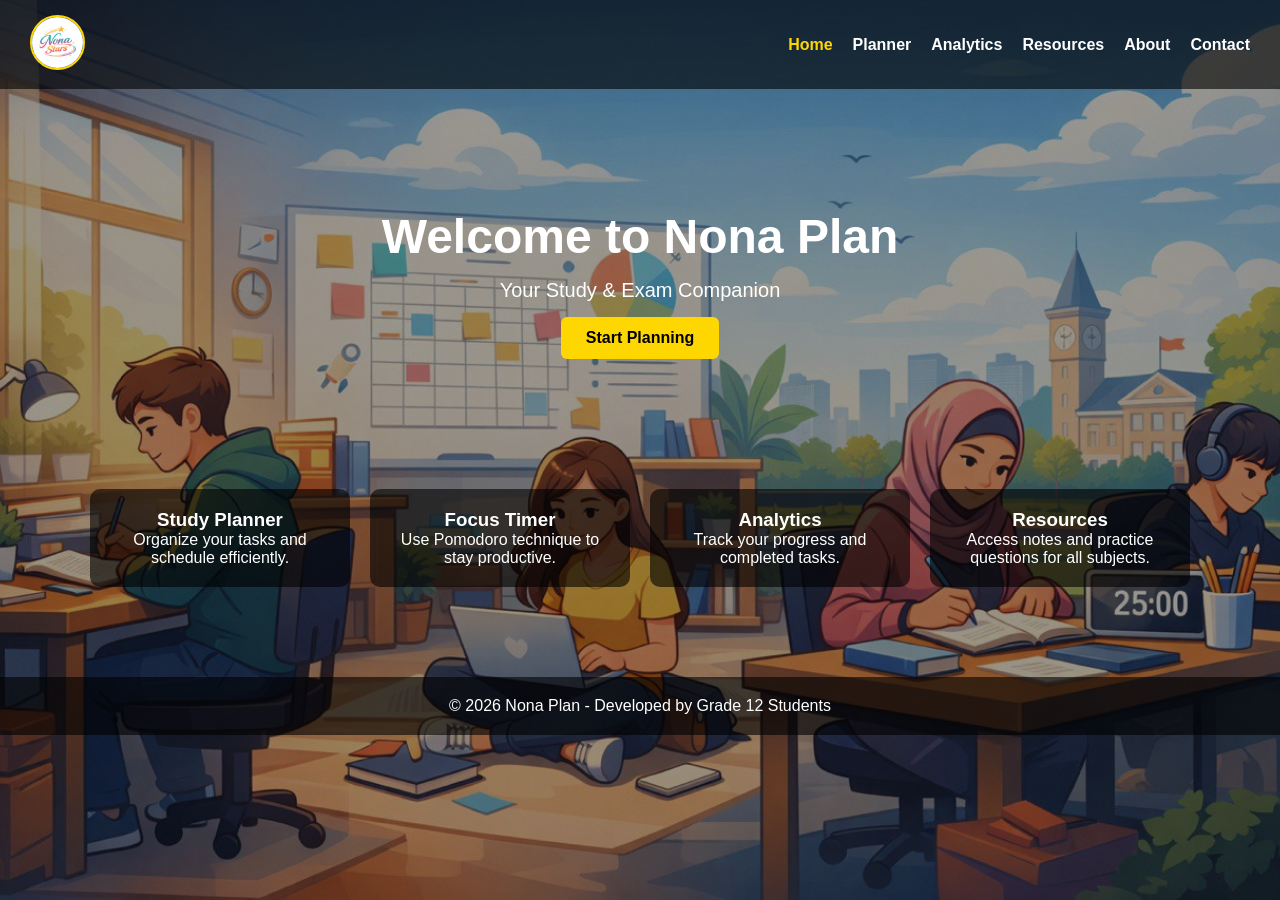
<file: index.html>
<!DOCTYPE html>
<html lang="en">
<head>
<meta charset="UTF-8">
<meta name="viewport" content="width=device-width, initial-scale=1.0">
<title>Nona Plan - Home</title>

<style>
* {
    margin: 0;
    padding: 0;
    box-sizing: border-box;
    font-family: Arial, sans-serif;
}

body {
    background: url('background.jpg') no-repeat center center fixed;
    background-size: cover;
    color: white;
    min-height: 100vh;
}

/* OVERLAY */
.overlay {
    position: fixed;
    top: 0;
    left: 0;
    width: 100%;
    height: 100%;
    background: rgba(0,0,0,0.4);
    z-index: -1;
}

/* NAVBAR */
.navbar {
    display: flex;
    justify-content: space-between;
    align-items: center;
    padding: 15px 30px;
    background: rgba(0,0,0,0.6);
    position: relative;
}

.logo img {
    width: 55px;
    height: 55px;
    border-radius: 50%;
    object-fit: cover;
    border: 2px solid #ffd700;
}

/* NAV LINKS */
.nav-links {
    list-style: none;
    display: flex;
    gap: 20px;
}

.nav-links a {
    text-decoration: none;
    color: white;
    font-weight: bold;
    transition: 0.3s;
}

.nav-links a:hover,
.nav-links a.active {
    color: #ffd700;
}

/* HAMBURGER */
.hamburger {
    display: none;
    flex-direction: column;
    cursor: pointer;
}

.hamburger div {
    width: 25px;
    height: 3px;
    background: white;
    margin: 4px 0;
}

/* HERO */
.hero {
    text-align: center;
    padding: 120px 20px 80px;
}

.hero h1 {
    font-size: 48px;
}

.hero p {
    font-size: 20px;
    margin: 15px 0;
}

.btn {
    display: inline-block;
    padding: 12px 25px;
    background: #ffd700;
    color: black;
    text-decoration: none;
    font-weight: bold;
    border-radius: 6px;
}

/* FEATURES */
.features {
    display: grid;
    grid-template-columns: repeat(4, 1fr);
    gap: 20px;
    padding: 50px;
    max-width: 1200px;
    margin: auto;
}

.feature-card {
    background: rgba(0,0,0,0.6);
    padding: 20px;
    border-radius: 10px;
    text-align: center;
    transition: 0.3s;
}

.feature-card:hover {
    transform: translateY(-5px);
    background: rgba(0,0,0,0.8);
}

/* FOOTER */
footer {
    text-align: center;
    padding: 20px;
    background: rgba(0,0,0,0.6);
    margin-top: 40px;
}

/* =========================
   RESPONSIVE DESIGN
========================= */

/* TABLET */
@media (max-width: 1024px) {
    .features {
        grid-template-columns: repeat(2, 1fr);
    }

    .hero h1 {
        font-size: 38px;
    }
}

/* MOBILE */
@media (max-width: 768px) {

    .hamburger {
        display: flex;
    }

    .nav-links {
        position: absolute;
        top: 70px;
        right: 0;
        background: rgba(0,0,0,0.9);
        flex-direction: column;
        width: 200px;
        display: none;
        padding: 15px;
    }

    .nav-links.show {
        display: flex;
    }

    .features {
        grid-template-columns: 1fr;
        padding: 20px;
    }

    .hero {
        padding: 100px 15px 60px;
    }

    .hero h1 {
        font-size: 28px;
    }

    .hero p {
        font-size: 16px;
    }
}
</style>
</head>

<body>

<div class="overlay"></div>

<!-- NAVBAR -->
<nav class="navbar">

    <a href="index.html" class="logo">
        <img src="logo.png" alt="Logo">
    </a>

    <!-- HAMBURGER -->
    <div class="hamburger" onclick="toggleMenu()">
        <div></div>
        <div></div>
        <div></div>
    </div>

    <ul class="nav-links" id="navLinks">
        <li><a href="index.html" class="active">Home</a></li>
        <li><a href="planner.html">Planner</a></li>
        <li><a href="analytics.html">Analytics</a></li>
        <li><a href="resources.html">Resources</a></li>
        <li><a href="about.html">About</a></li>
        <li><a href="contact.html">Contact</a></li>
    </ul>
</nav>

<!-- HERO -->
<section class="hero">
    <h1>Welcome to Nona Plan</h1>
    <p>Your Study & Exam Companion</p>
    <a href="#" class="btn" id="startPlannerBtn">Start Planning</a>
</section>

<!-- FEATURES -->
<section class="features">
    <div class="feature-card">
        <h3>Study Planner</h3>
        <p>Organize your tasks and schedule efficiently.</p>
    </div>

    <div class="feature-card">
        <h3>Focus Timer</h3>
        <p>Use Pomodoro technique to stay productive.</p>
    </div>

    <div class="feature-card">
        <h3>Analytics</h3>
        <p>Track your progress and completed tasks.</p>
    </div>

    <div class="feature-card">
        <h3>Resources</h3>
        <p>Access notes and practice questions for all subjects.</p>
    </div>
</section>

<footer>
    <p>&copy; 2026 Nona Plan - Developed by Grade 12 Students</p>
</footer>

<script>
// MENU TOGGLE
function toggleMenu() {
    document.getElementById("navLinks").classList.toggle("show");
}

// LOGIN CHECK
document.getElementById("startPlannerBtn").addEventListener("click", function() {
    const loggedIn = localStorage.getItem("loggedIn");
    if(loggedIn === "true"){
        window.location.href = "planner.html";
    } else {
        window.location.href = "login.html";
    }
});
</script>

</body>
</html>
</file>
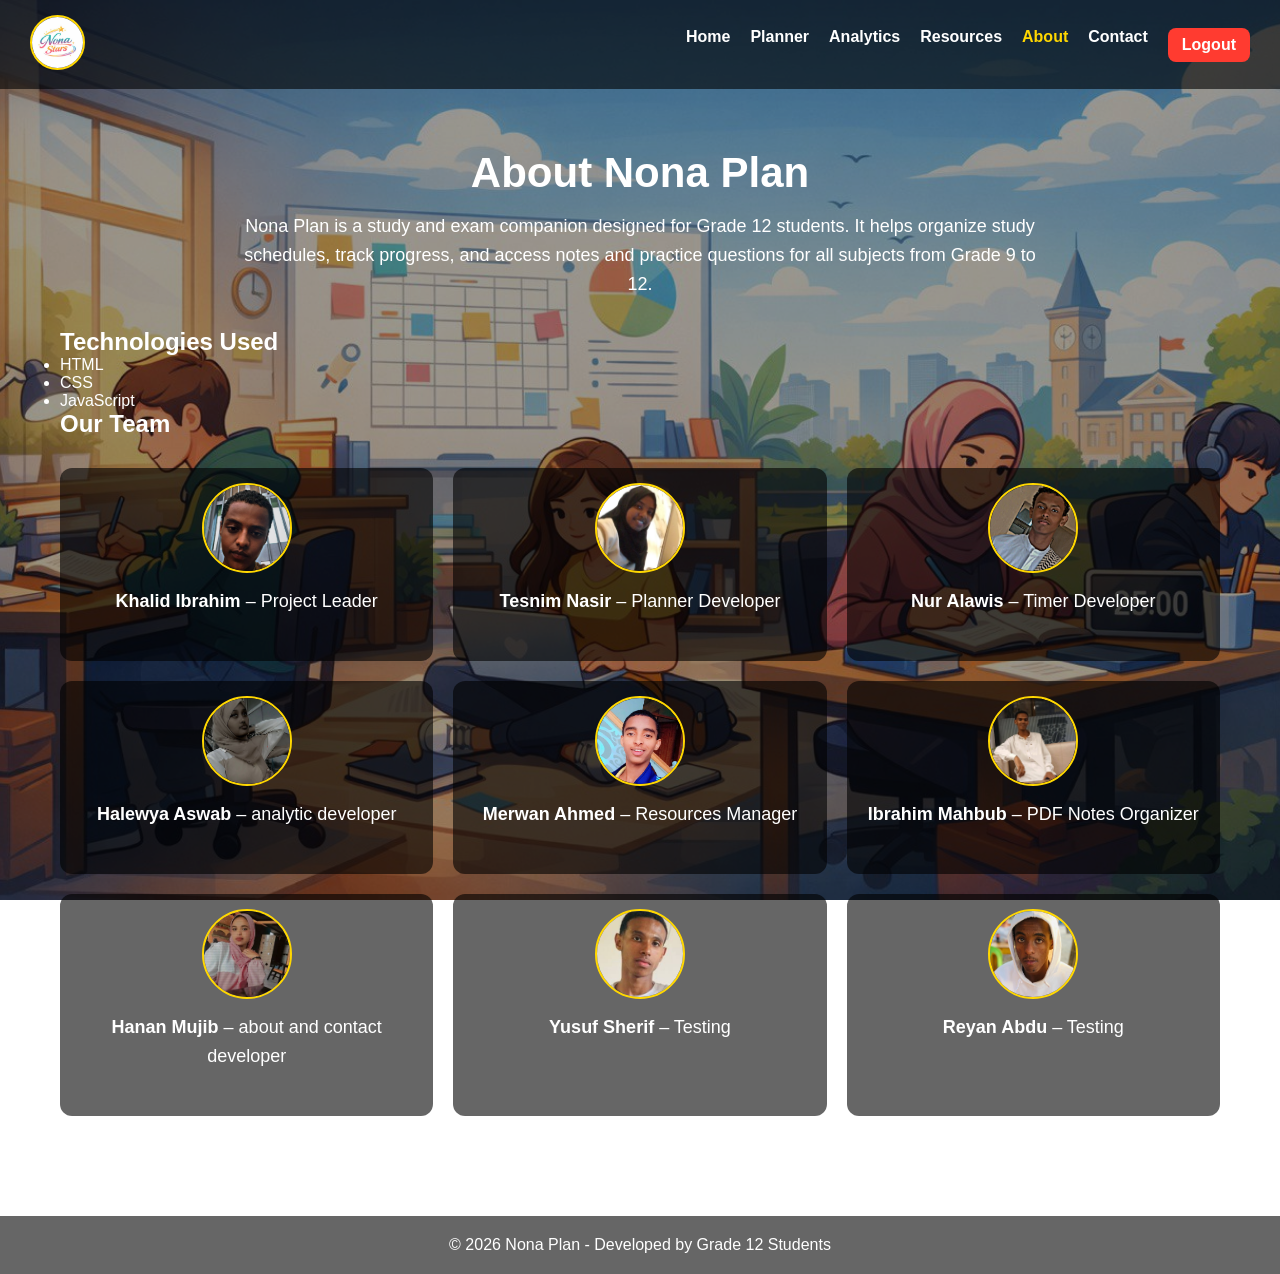
<file: about.html>
<!DOCTYPE html>
<html lang="en">
<head>
  <meta charset="UTF-8">
  <meta name="viewport" content="width=device-width, initial-scale=1.0">
  <title>About - Nona Plan</title>

  <style>
    * { margin: 0; padding: 0; box-sizing: border-box; font-family: Arial, sans-serif; }

    body {
      background: url('background.jpg') no-repeat center center fixed;
      background-size: cover;
      color: white;
      min-height: 100vh;
    }

    .overlay {
      position: fixed;
      width: 100%; height: 100%;
      background: rgba(0,0,0,0.4);
      z-index: -1;
    }

    /* NAVBAR */
    .navbar {
      display: flex;
      justify-content: space-between;
      align-items: center;
      padding: 15px 30px;
      background: rgba(0,0,0,0.6);
      position: relative;
    }

    .logo img {
      width: 55px;
      height: 55px;
      border-radius: 50%;
      object-fit: cover;
      border: 2px solid #ffd700;
    }

    .nav-links {
      list-style: none;
      display: flex;
      gap: 20px;
    }

    .nav-links a {
      text-decoration: none;
      color: white;
      font-weight: bold;
      transition: 0.3s;
    }

    .nav-links a:hover,
    .nav-links a.active {
      color: #ffd700;
    }

    .logout-btn {
      background: #ff3b30;
      color: white !important;
      padding: 8px 14px;
      border-radius: 8px;
      font-weight: bold;
      transition: 0.3s;
      display: inline-block;
    }

    .logout-btn:hover {
      background: #c70015;
      transform: scale(1.05);
    }

    /* HAMBURGER MENU */
    .hamburger {
      display: none;
      flex-direction: column;
      cursor: pointer;
    }

    .hamburger div {
      width: 25px;
      height: 3px;
      background: white;
      margin: 4px 0;
    }

    /* ABOUT SECTION */
    .about {
      padding: 60px 20px;
      max-width: 1200px;
      margin: auto;
    }

    .about-content h1 {
      font-size: 42px;
      margin-bottom: 15px;
      text-align: center;
    }

    .about-content p {
      text-align: center;
      max-width: 800px;
      margin: 0 auto 30px;
      font-size: 18px;
      line-height: 1.6;
    }

    .team {
      display: grid;
      grid-template-columns: repeat(3, 1fr);
      gap: 20px;
      margin-top: 30px;
    }

    .member {
      background: rgba(0,0,0,0.6);
      padding: 15px;
      border-radius: 12px;
      text-align: center;
      transition: 0.3s;
    }

    .member:hover {
      transform: translateY(-5px);
      background: rgba(0,0,0,0.75);
    }

    .member img {
      width: 90px;
      height: 90px;
      border-radius: 50%;
      object-fit: cover;
      margin-bottom: 10px;
      border: 2px solid #ffd700;
    }

    footer {
      text-align: center;
      padding: 20px;
      background: rgba(0,0,0,0.6);
      margin-top: 40px;
    }

    /* RESPONSIVE */
    @media (max-width: 768px) {
      .hamburger {
        display: flex;
      }

      .nav-links {
        position: absolute;
        top: 70px;
        right: 0;
        background: rgba(0,0,0,0.9);
        flex-direction: column;
        width: 200px;
        display: none;
        padding: 15px;
      }

      .nav-links.show {
        display: flex;
      }

      .team {
        grid-template-columns: 1fr;
      }

      .about-content h1 {
        font-size: 28px;
      }

      .about-content p {
        font-size: 16px;
        padding: 0 10px;
      }

      .member img {
        width: 80px;
        height: 80px;
      }
    }

    @media (max-width: 1024px) {
      .team {
        grid-template-columns: repeat(2, 1fr);
      }
    }
  </style>
</head>
<body>

  <div class="overlay"></div>

  <!-- NAVBAR -->
  <nav class="navbar">
    <a href="index.html" class="logo">
      <img src="logo.png" alt="Nona Plan Logo">
    </a>

    <div class="hamburger" onclick="toggleMenu()">
      <div></div>
      <div></div>
      <div></div>
    </div>

    <ul class="nav-links" id="navLinks">
      <li><a href="index.html">Home</a></li>
      <li><a href="planner.html">Planner</a></li>
      <li><a href="analytics.html">Analytics</a></li>
      <li><a href="resources.html">Resources</a></li>
      <li><a href="about.html" class="active">About</a></li>
      <li><a href="contact.html">Contact</a></li>
      <li><a href="#" class="logout-btn" onclick="logout()">Logout</a></li>
    </ul>
  </nav>

  <!-- ABOUT CONTENT -->
  <section class="about">
    <div class="about-content">
      <h1>About Nona Plan</h1>
      <p>Nona Plan is a study and exam companion designed for Grade 12 students. It helps organize study schedules, track progress, and access notes and practice questions for all subjects from Grade 9 to 12.</p>

      <h2>Technologies Used</h2>
      <ul>
        <li>HTML</li>
        <li>CSS</li>
        <li>JavaScript</li>
      </ul>

      <h2>Our Team</h2>
      <div class="team">
        <div class="member"><img src="khalid1.jpg" alt="Khalid Ibrahim"><p><strong>Khalid Ibrahim</strong> – Project Leader</p></div>
        <div class="member"><img src="tesnim.jpg" alt="Tesnim Nasir"><p><strong>Tesnim Nasir</strong> – Planner Developer</p></div>
        <div class="member"><img src="nur1.jpg" alt="Nur Alawis"><p><strong>Nur Alawis</strong> – Timer Developer</p></div>
        <div class="member"><img src="halewya.jpg" alt="Halewya Aswab"><p><strong>Halewya Aswab</strong> – analytic developer</p></div>
        <div class="member"><img src="merwan.jpg" alt="Merwan Ahmed"><p><strong>Merwan Ahmed</strong> – Resources Manager</p></div>
        <div class="member"><img src="ibrahim.jpg" alt="Ibrahim Mahbub"><p><strong>Ibrahim Mahbub</strong> – PDF Notes Organizer</p></div>
        <div class="member"><img src="hanan.jpg" alt="Hanan Mujib"><p><strong>Hanan Mujib</strong> – about and contact developer</p></div>
        <div class="member"><img src="yusuf.jpg" alt="Yusuf Sherif"><p><strong>Yusuf Sherif</strong> –  Testing</p></div>
        <div class="member"><img src="reyan.jpg" alt="Reyan Abdu"><p><strong>Reyan Abdu</strong> – Testing</p></div>
      </div>
    </div>
  </section>

  <footer>
    <p>&copy; 2026 Nona Plan - Developed by Grade 12 Students</p>
  </footer>

  <script>
    function toggleMenu() {
      document.getElementById("navLinks").classList.toggle("show");
    }

    function logout() {
      localStorage.removeItem("loggedIn");
      window.location.href = "login.html";
    }
  </script>

</body>
</html>
</file>
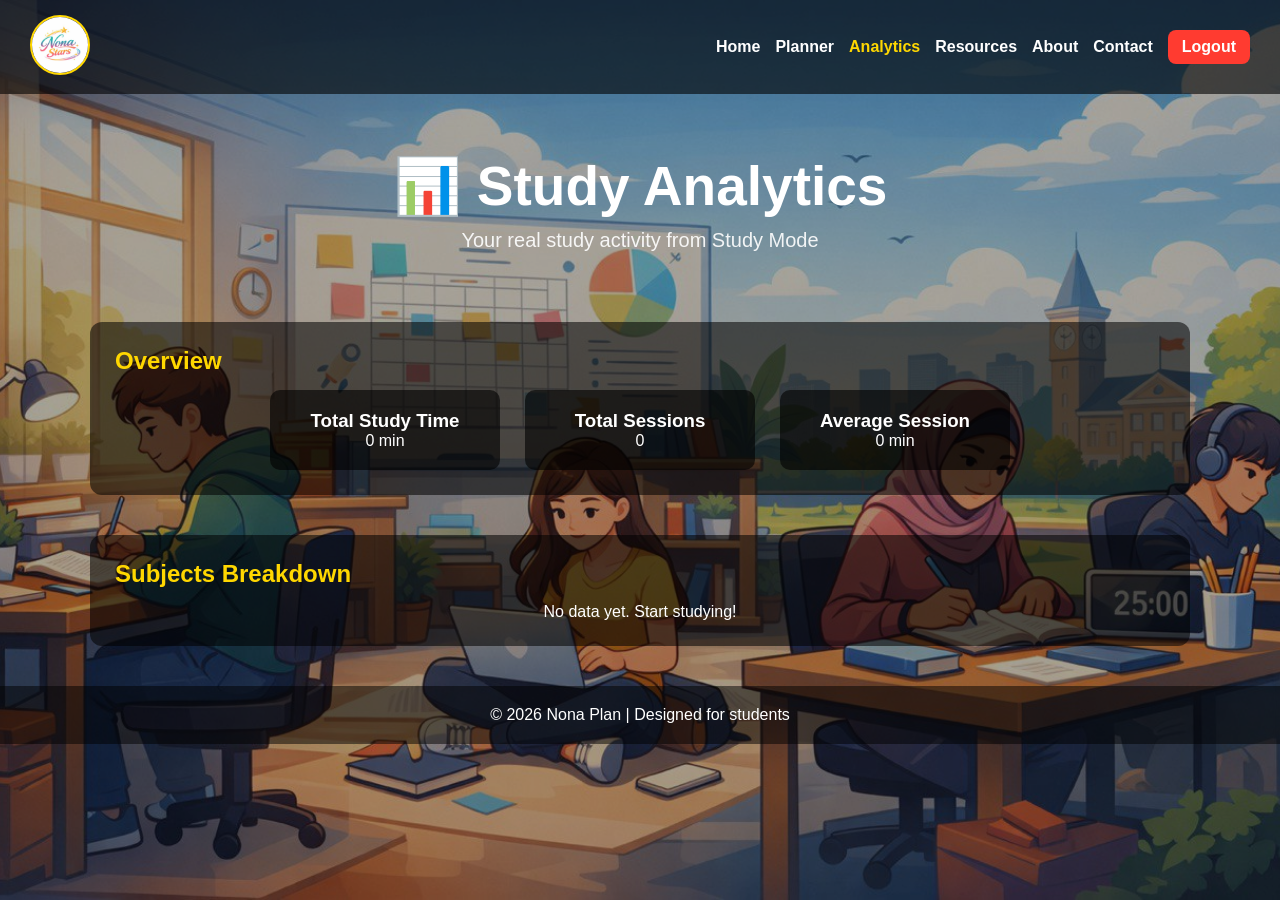
<file: analytics.html>
<!DOCTYPE html>
<html lang="en">
<head>
  <meta charset="UTF-8">
  <meta name="viewport" content="width=device-width, initial-scale=1.0">
  <title>Nona Plan - Analytics</title>

  <style>
    * {
      margin: 0;
      padding: 0;
      box-sizing: border-box;
      font-family: Arial, Helvetica, sans-serif;
    }

    body {
      background-image: url('background.jpg');
      background-size: cover;
      background-position: center;
      background-attachment: fixed;
      color: white;
    }

    /* OVERLAY */
    .overlay {
      position: fixed;
      top: 0; left: 0;
      width: 100%; height: 100%;
      background: rgba(0,0,0,0.35);
      z-index: -1;
    }

    /* =========================
       NAVBAR (About page style)
    ========================= */
    .navbar {
      display: flex;
      justify-content: space-between;
      align-items: center;
      padding: 15px 30px;
      background: rgba(0,0,0,0.6);
      position: relative;
    }

    /* LOGO */
    nav .logo img {
      width: 60px;
      height: 60px;
      border-radius: 50%;
      object-fit: cover;
      border: 2px solid #ffd700;
    }

    /* NAV LINKS */
    .nav-links {
      display: flex;
      align-items: center;
      gap: 15px;
      list-style: none;
    }

    .nav-links li a {
      color: white;
      text-decoration: none;
      font-weight: bold;
      transition: 0.3s;
    }

    .nav-links li a:hover,
    .nav-links li a.active {
      color: #ffd700;
    }

    /* LOGOUT BUTTON */
    .logout-btn {
      background: #ff3b30;
      color: white !important;
      padding: 8px 14px;
      border-radius: 8px;
      font-weight: bold;
      transition: 0.3s;
      display: inline-block;
    }

    .logout-btn:hover {
      background: #c70015;
      transform: scale(1.05);
    }

    /* HEADER */
    .header {
      text-align: center;
      padding: 60px 20px 30px;
    }

    .header h1 {
      font-size: 55px;
      margin-bottom: 10px;
    }

    .header p {
      font-size: 20px;
      opacity: 0.9;
    }

    /* SECTIONS */
    .section {
      max-width: 1100px;
      margin: 40px auto;
      background: rgba(0,0,0,0.55);
      padding: 25px;
      border-radius: 12px;
    }

    .section h2 {
      margin-bottom: 15px;
      color: #ffd700;
    }

    /* GRID */
    .grid {
      display: flex;
      flex-wrap: wrap;
      gap: 25px;
      justify-content: center;
    }

    /* CARDS */
    .card {
      background: rgba(0,0,0,0.6);
      padding: 20px;
      width: 230px;
      border-radius: 10px;
      text-align: center;
      transition: 0.3s;
    }

    .card:hover {
      transform: translateY(-8px);
      background: rgba(0,0,0,0.75);
    }

    /* FOOTER */
    footer {
      text-align: center;
      padding: 20px;
      margin-top: 40px;
      background: rgba(0,0,0,0.5);
    }

    /* ================= RESPONSIVE ================= */

    /* TABLET */
    @media (max-width: 1024px) {
      .navbar {
        padding: 15px 30px;
      }

      .header h1 {
        font-size: 42px;
      }
    }

    /* MOBILE */
    @media (max-width: 768px) {
      .navbar {
        flex-direction: column;
        gap: 10px;
      }

      .nav-links {
        flex-wrap: wrap;
        justify-content: center;
      }

      .header h1 {
        font-size: 32px;
      }

      .header p {
        font-size: 16px;
      }

      .section {
        margin: 20px 10px;
        padding: 18px;
      }

      .card {
        width: 100%;
        max-width: 320px;
      }
    }

    /* SMALL MOBILE */
    @media (max-width: 480px) {
      .nav-links {
        flex-direction: column;
        gap: 8px;
      }

      .header h1 {
        font-size: 26px;
      }
    }
  </style>
</head>

<body>

  <div class="overlay"></div>

  <!-- NAVBAR -->
  <nav class="navbar">
    <a href="index.html" class="logo">
      <img src="logo.png" alt="Logo">
    </a>

    <ul class="nav-links">
      <li><a href="index.html">Home</a></li>
      <li><a href="planner.html">Planner</a></li>
      <li><a href="analytics.html" class="active">Analytics</a></li>
      <li><a href="resources.html">Resources</a></li>
      <li><a href="about.html">About</a></li>
      <li><a href="contact.html">Contact</a></li>
      <li><a href="#" class="logout-btn" onclick="logout()">Logout</a></li>
    </ul>
  </nav>

  <!-- HEADER -->
  <section class="header">
    <h1>📊 Study Analytics</h1>
    <p>Your real study activity from Study Mode</p>
  </section>

  <!-- OVERVIEW -->
  <div class="section">
    <h2>Overview</h2>
    <div class="grid">
      <div class="card"><h3>Total Study Time</h3><p id="totalTime">0 min</p></div>
      <div class="card"><h3>Total Sessions</h3><p id="totalSessions">0</p></div>
      <div class="card"><h3>Average Session</h3><p id="avgSession">0 min</p></div>
    </div>
  </div>

  <!-- SUBJECTS -->
  <div class="section">
    <h2>Subjects Breakdown</h2>
    <div class="grid" id="subjectGrid"></div>
  </div>

  <!-- FOOTER -->
  <footer>
    <p>© 2026 Nona Plan | Designed for students</p>
  </footer>

  <script>
    function logout() {
      localStorage.removeItem("loggedIn");
      window.location.href = "login.html";
    }

    let studySessions = JSON.parse(localStorage.getItem("studySessions")) || [];

    let totalMinutes = studySessions.reduce((sum, s) => sum + (s.duration || 0), 0);
    document.getElementById("totalTime").textContent = totalMinutes + " min";

    document.getElementById("totalSessions").textContent = studySessions.length;

    let avg = studySessions.length ? Math.round(totalMinutes / studySessions.length) : 0;
    document.getElementById("avgSession").textContent = avg + " min";

    let subjectTotals = {};

    studySessions.forEach(s => {
      let subject = s.subject || "Unknown";
      subjectTotals[subject] = (subjectTotals[subject] || 0) + (s.duration || 0);
    });

    let subjectGrid = document.getElementById("subjectGrid");
    subjectGrid.innerHTML = "";

    if (studySessions.length === 0) {
      subjectGrid.innerHTML = "<p>No data yet. Start studying!</p>";
    } else {
      for (let subject in subjectTotals) {
        let box = document.createElement("div");
        box.className = "card";
        box.innerHTML = `<h3>${subject}</h3><p>${subjectTotals[subject]} min</p>`;
        subjectGrid.appendChild(box);
      }
    }
  </script>

</body>
</html>
</file>
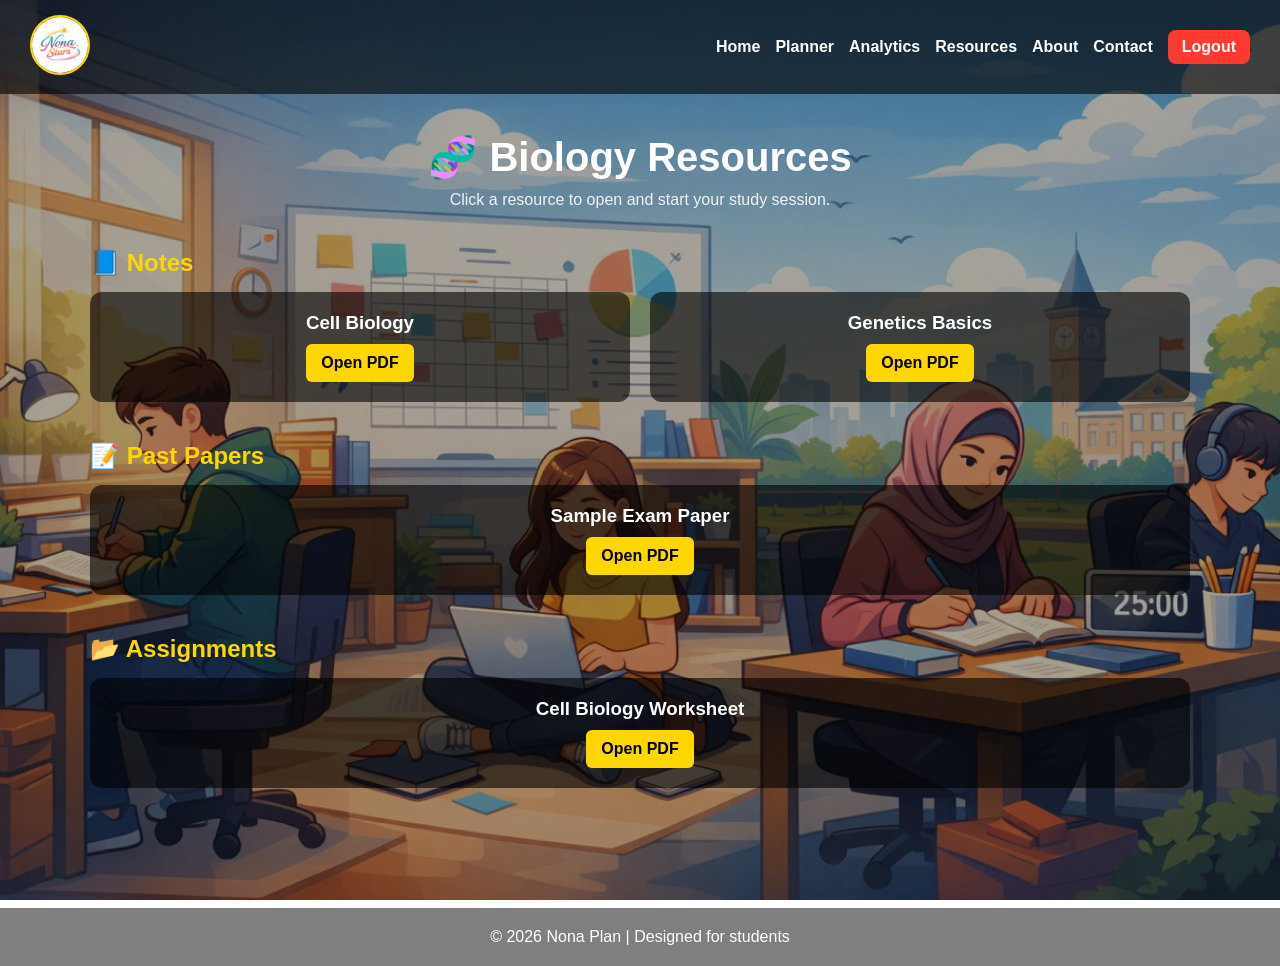
<file: biology.html>
<!DOCTYPE html>
<html lang="en">

<head>
<meta charset="UTF-8">
<meta name="viewport" content="width=device-width, initial-scale=1.0">
<title>Nona Plan - Biology</title>

<style>
/* RESET */
*{
    margin:0;
    padding:0;
    box-sizing:border-box;
    font-family:'Segoe UI', sans-serif;
}

/* BACKGROUND */
body{
    background-image:url('background.jpg');
    background-size:cover;
    background-position:center;
    background-repeat:no-repeat;
    background-attachment:fixed;
    color:white;
}

/* OVERLAY */
.overlay{
    position:fixed;
    width:100%;
    height:100%;
    background:rgba(0,0,0,0.35);
    z-index:-1;
}

/* =========================
   NAVBAR (ABOUT PAGE STYLE APPLIED)
========================= */
.navbar{
    display:flex;
    justify-content:space-between;
    align-items:center;
    padding:15px 30px;
    background:rgba(0,0,0,0.6);
    position:relative;
    flex-wrap:wrap;
}

/* LOGO */
nav .logo img {
    width: 60px;
    height: 60px;
    border-radius: 50%;
    object-fit: cover;
    border: 2px solid #ffd700;
}

/* NAV LINKS */
.nav-links{
    display:flex;
    align-items:center;
    gap:15px;
    list-style:none;
}

.nav-links li a{
    color:white;
    text-decoration:none;
    font-weight:bold;
    transition:0.3s;
}

.nav-links li a:hover,
.nav-links li a.active{
    color:#ffd700;
}

/* LOGOUT BUTTON */
.logout-btn{
    background:#ff3b30;
    color:white !important;
    padding:8px 14px;
    border-radius:8px;
    font-weight:bold;
    transition:0.3s;
    display:inline-block;
}

.logout-btn:hover{
    background:#c70015;
    transform:scale(1.05);
}

/* MAIN CONTAINER */
.resources-container{
    padding:40px 20px;
}

/* HEADER */
.page-header{
    text-align:center;
    margin-bottom:40px;
}

.page-header h1{
    font-size:40px;
    margin-bottom:10px;
}

.page-header p{
    opacity:0.9;
}

/* SECTIONS */
section{
    margin-bottom:40px;
    max-width:1100px;
    margin-left:auto;
    margin-right:auto;
}

section h2{
    margin-bottom:15px;
    color:#ffd700;
}

/* GRID */
.resource-list{
    display:grid;
    grid-template-columns:repeat(auto-fit, minmax(220px,1fr));
    gap:20px;
}

/* CARDS */
.resource-card{
    background:rgba(0,0,0,0.6);
    padding:20px;
    border-radius:12px;
    transition:0.3s;
    text-align:center;
}

.resource-card:hover{
    background:rgba(0,0,0,0.75);
    transform:translateY(-5px);
}

/* BUTTON */
.btn{
    display:inline-block;
    margin-top:10px;
    padding:10px 15px;
    background:#ffd700;
    color:black;
    text-decoration:none;
    border-radius:6px;
    font-weight:bold;
    transition:0.3s;
}

.btn:hover{
    background:#e6c200;
    transform:scale(1.05);
}

/* FOOTER */
.footer{
    text-align:center;
    padding:20px;
    margin-top:40px;
    background:rgba(0,0,0,0.5);
}

/* =========================
   RESPONSIVE DESIGN
========================= */

@media (max-width: 1024px){
    .navbar{
        padding:15px 25px;
    }
    .page-header h1{
        font-size:32px;
    }
}

@media (max-width: 768px){
    .navbar{
        flex-direction:column;
        gap:10px;
    }

    .nav-links{
        flex-wrap:wrap;
        justify-content:center;
    }

    .page-header h1{
        font-size:26px;
    }

    .page-header p{
        font-size:14px;
    }
}

@media (max-width: 480px){
    .nav-links{
        flex-direction:column;
        gap:8px;
    }

    .page-header h1{
        font-size:22px;
    }
}
</style>

</head>

<body>

<div class="overlay"></div>

<!-- NAVBAR -->
<nav class="navbar">

  <a href="index.html" class="logo">
    <img src="logo.png" alt="Nona Plan Logo">
  </a>

  <ul class="nav-links">
    <li><a href="index.html">Home</a></li>
    <li><a href="planner.html">Planner</a></li>
    <li><a href="analytics.html">Analytics</a></li>
    <li><a href="resources.html">Resources</a></li>
    <li><a href="about.html">About</a></li>
    <li><a href="contact.html">Contact</a></li>
    <li><a href="#" class="logout-btn">Logout</a></li>
  </ul>

</nav>

<!-- MAIN -->
<main class="resources-container">

  <header class="page-header">
    <h1>🧬 Biology Resources</h1>
    <p>Click a resource to open and start your study session.</p>
  </header>

  <section>
    <h2>📘 Notes</h2>
    <div class="resource-list">

      <div class="resource-card">
        <h3>Cell Biology</h3>
        <a href="study.html?subject=Biology&file=biology/notes/Cell_Biology_Notes.pdf" class="btn">Open PDF</a>
      </div>

      <div class="resource-card">
        <h3>Genetics Basics</h3>
        <a href="study.html?subject=Biology&file=biology/notes/Genetics.pdf" class="btn">Open PDF</a>
      </div>

    </div>
  </section>

  <section>
    <h2>📝 Past Papers</h2>
    <div class="resource-list">

      <div class="resource-card">
        <h3>Sample Exam Paper</h3>
        <a href="study.html?subject=Biology&file=biology/pastpapers/Unit wise biology question.pdf" class="btn">Open PDF</a>
      </div>

    </div>
  </section>

  <section>
    <h2>📂 Assignments</h2>
    <div class="resource-list">

      <div class="resource-card">
        <h3>Cell Biology Worksheet</h3>
        <a href="study.html?subject=Biology&file=biology/assignments/Cell Biology.pdf" class="btn">Open PDF</a>
      </div>

    </div>
  </section>

</main>

<!-- FOOTER -->
<footer class="footer">
  <p>© 2026 Nona Plan | Designed for students</p>
</footer>

</body>
</html>
</file>
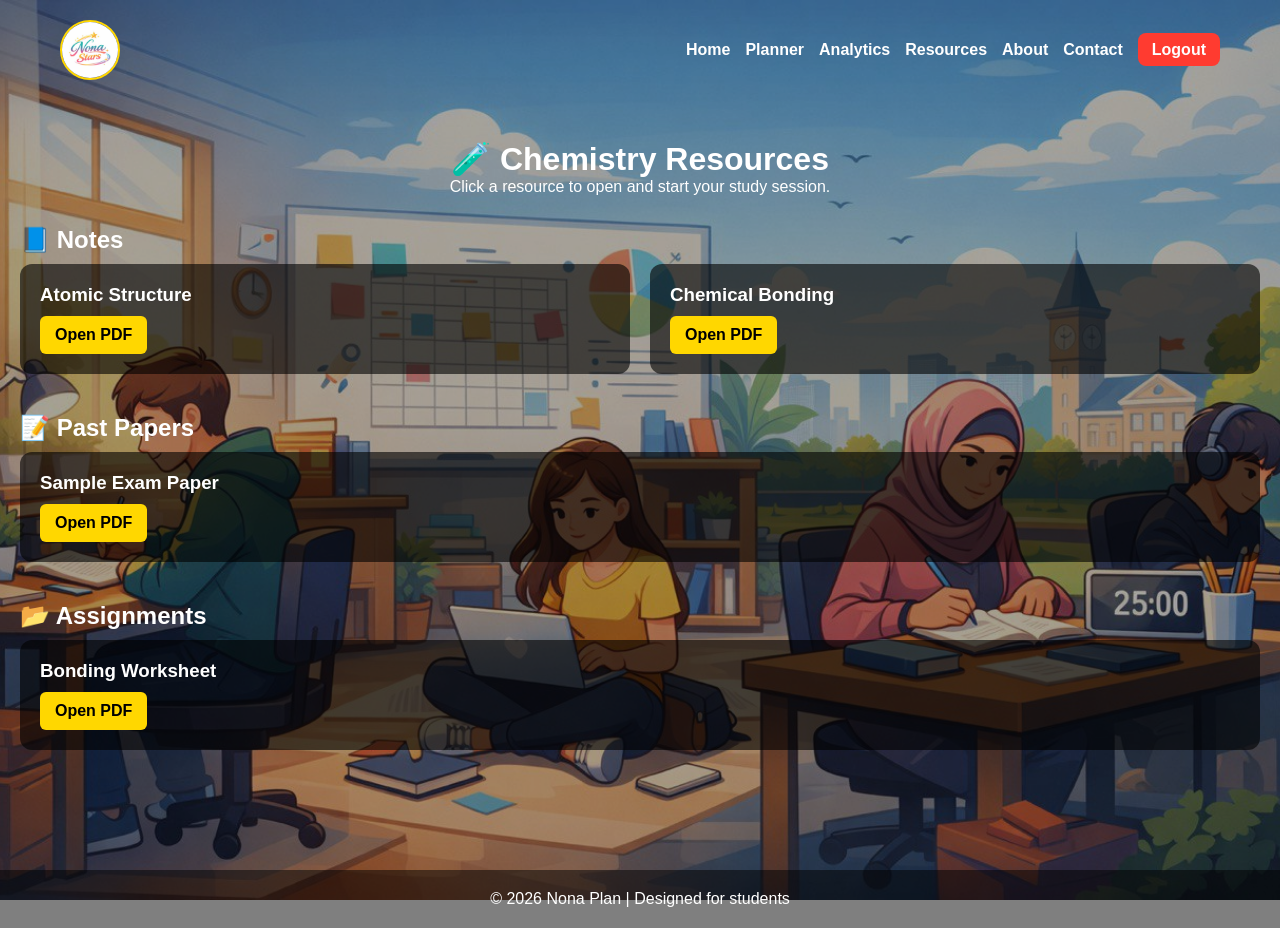
<file: chemistry.html>
<!DOCTYPE html>
<html lang="en">

<head>
<meta charset="UTF-8">
<meta name="viewport" content="width=device-width, initial-scale=1.0">
<title>Nona Plan - Chemistry</title>

<style>

/* ===== RESET ===== */
*{
    margin:0;
    padding:0;
    box-sizing:border-box;
    font-family:'Segoe UI', sans-serif;
}

/* ===== BACKGROUND ===== */
body{
    background-image:url('background.jpg');
    background-size:cover;
    background-position:center;
    background-repeat:no-repeat;
    background-attachment:fixed;
    color:white;
}

/* ===== OVERLAY ===== */
.overlay{
    position:fixed;
    width:100%;
    height:100%;
    background:rgba(0,0,0,0.35);
    z-index:-1;
}

/* =========================
   NAVBAR (ABOUT PAGE STYLE FIXED)
========================= */
.navbar {
    display: flex;
    justify-content: space-between;
    align-items: center;
    padding: 20px 60px;
    flex-wrap: wrap;
}

/* LOGO */
.logo {
    display: flex;
    align-items: center;
    gap: 12px;
    text-decoration:none;
}

.logo img {
    width: 60px;
    height: 60px;
    border-radius: 50%;
    object-fit: cover;
    border: 2px solid #ffd700;
}

/* NAV LINKS */
.nav-links {
    display: flex;
    align-items: center;
    gap: 15px;
    list-style: none;
    flex-wrap: wrap;
}

/* LINKS */
.nav-links li a {
    color: white;
    text-decoration: none;
    font-weight: bold;
    transition: 0.3s;
}

.nav-links li a:hover {
    color: #ffd700;
}

/* ACTIVE LINK */
.nav-links li a.active {
    color: #ffd700;
}

/* LOGOUT BUTTON */
.logout-btn {
    background: #ff3b30;
    color: white !important;
    padding: 8px 14px;
    border-radius: 8px;
    font-weight: bold;
    transition: 0.3s;
}

.logout-btn:hover {
    background: #c70015;
    transform: scale(1.05);
}

/* ===== MAIN ===== */
.resources-container{
    padding:40px 20px;
}

.page-header{
    text-align:center;
    margin-bottom:30px;
}

/* ===== SECTIONS ===== */
section{
    margin-bottom:40px;
}

section h2{
    margin-bottom:10px;
}

/* ===== GRID ===== */
.resource-list{
    display:grid;
    grid-template-columns:repeat(auto-fit, minmax(250px,1fr));
    gap:20px;
}

.resource-card{
    background:rgba(0,0,0,0.6);
    padding:20px;
    border-radius:12px;
    transition:0.3s;
}

.resource-card:hover{
    background:rgba(0,0,0,0.75);
    transform:translateY(-5px);
}

/* BUTTON */
.btn{
    display:inline-block;
    margin-top:10px;
    padding:10px 15px;
    background:#ffd700;
    color:black;
    text-decoration:none;
    border-radius:6px;
    font-weight:bold;
    transition:0.3s;
}

.btn:hover{
    background:#e6c200;
    transform:scale(1.05);
}

/* FOOTER */
.footer{
    text-align:center;
    padding:20px;
    margin-top:40px;
    background:rgba(0,0,0,0.5);
}

/* =========================
   RESPONSIVE DESIGN (IMPROVED)
========================= */

/* TABLET */
@media (max-width: 1024px){
    .navbar{
        padding:20px 30px;
    }
}

/* MOBILE */
@media (max-width: 768px){

    .navbar{
        flex-direction:column;
        align-items:center;
        gap:15px;
        padding:15px 20px;
        text-align:center;
    }

    .nav-links{
        justify-content:center;
        gap:12px;
    }

    .resource-card{
        padding:15px;
    }
}

/* SMALL MOBILE */
@media (max-width: 480px){

    .nav-links{
        flex-direction:column;
        gap:10px;
    }
}

</style>

</head>

<body>

<div class="overlay"></div>

<!-- NAVBAR -->
<nav class="navbar">

  <a href="index.html" class="logo">
    <img src="logo.png" alt="Nona Plan Logo">
  </a>

  <ul class="nav-links">
    <li><a href="index.html">Home</a></li>
    <li><a href="planner.html">Planner</a></li>
    <li><a href="analytics.html">Analytics</a></li>
    <li><a href="resources.html">Resources</a></li>
    <li><a href="about.html">About</a></li>
    <li><a href="contact.html">Contact</a></li>
    <li><a href="#" class="logout-btn">Logout</a></li>
  </ul>

</nav>

<!-- MAIN -->
<main class="resources-container">

  <header class="page-header">
    <h1>🧪 Chemistry Resources</h1>
    <p>Click a resource to open and start your study session.</p>
  </header>

  <section>
    <h2>📘 Notes</h2>
    <div class="resource-list">

      <div class="resource-card">
        <h3>Atomic Structure</h3>
        <a href="study.html?subject=Chemistry&file=chemistry/notes/Atomic Structure.pdf" class="btn">Open PDF</a>
      </div>

      <div class="resource-card">
        <h3>Chemical Bonding</h3>
        <a href="study.html?subject=Chemistry&file=Chemical.pdf" class="btn">Open PDF</a>
      </div>

    </div>
  </section>

  <section>
    <h2>📝 Past Papers</h2>
    <div class="resource-list">

      <div class="resource-card">
        <h3>Sample Exam Paper</h3>
        <a href="study.html?subject=Chemistry&file=chemistry/pastpapers/paper.pdf" class="btn">Open PDF</a>
      </div>

    </div>
  </section>

  <section>
    <h2>📂 Assignments</h2>
    <div class="resource-list">

      <div class="resource-card">
        <h3>Bonding Worksheet</h3>
        <a href="study.html?subject=Chemistry&file=chemistry/assignments/bonding.pdf" class="btn">Open PDF</a>
      </div>

    </div>
  </section>

</main>

<footer class="footer">
  <p>© 2026 Nona Plan | Designed for students</p>
</footer>

</body>
</html>
</file>
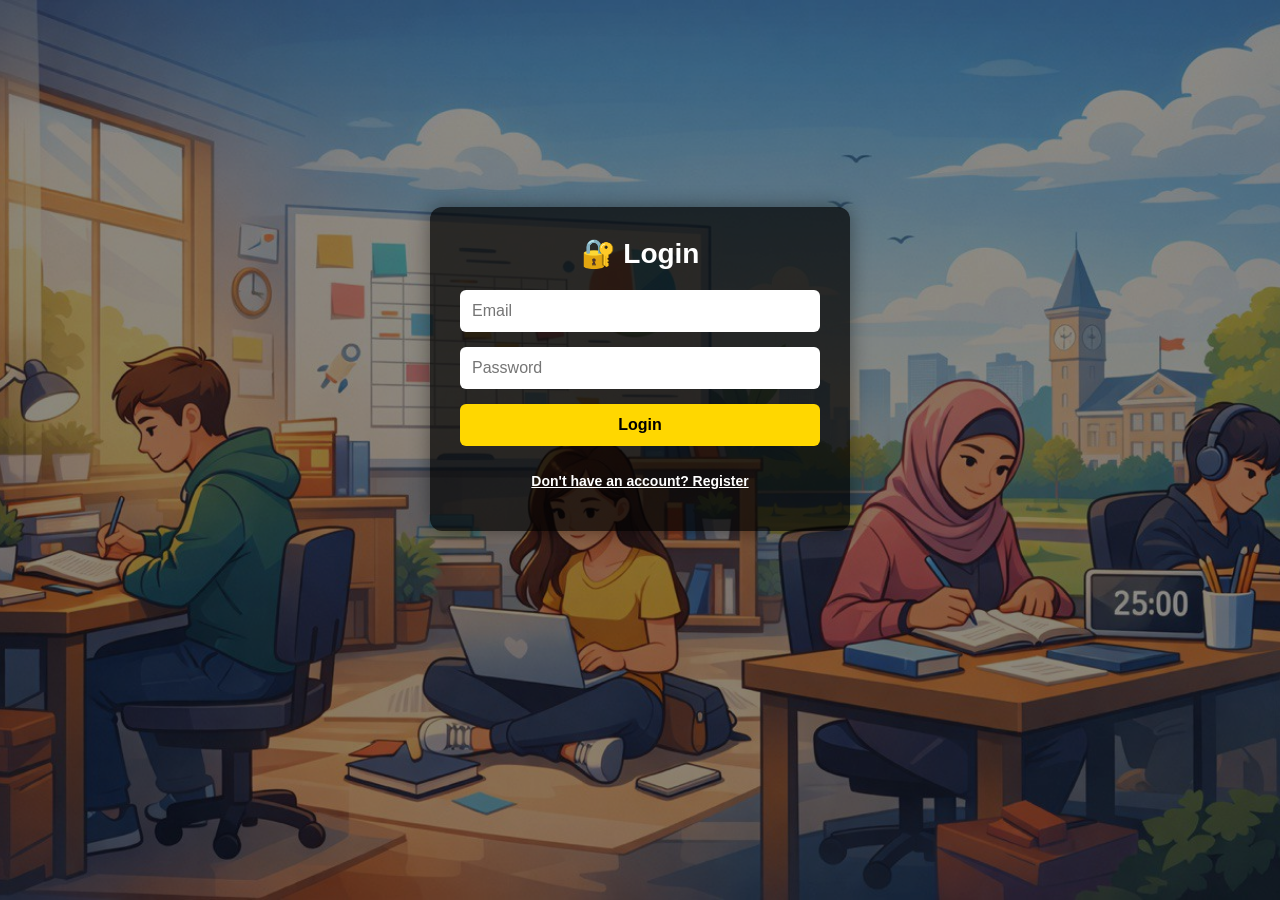
<file: contact.html>
<!DOCTYPE html>
<html lang="en">
<head>
  <meta charset="UTF-8">
  <meta name="viewport" content="width=device-width, initial-scale=1.0">
  <title>Contact - Nona Plan</title>

  <style>
    * {
      margin: 0;
      padding: 0;
      box-sizing: border-box;
      font-family: Arial, sans-serif;
    }

    body {
      background: url('background.jpg') no-repeat center center fixed;
      background-size: cover;
      color: #fff;
      min-height: 100vh;
    }

    .overlay {
      position: fixed;
      width: 100%; height: 100%;
      background: rgba(0,0,0,0.3);
      z-index: -1;
    }

    /* =========================
       NAVBAR (Home page style)
    ========================= */
    .navbar {
      display: flex;
      justify-content: space-between;
      align-items: center;
      padding: 15px 30px;
      background: rgba(0,0,0,0.7);
      position: sticky;
      top: 0;
      z-index: 100;
    }

    /* LOGO */
    .logo img {
      width: 55px;
      height: 55px;
      border-radius: 50%;
      object-fit: cover;
      border: 2px solid #ffd700;
    }

    /* NAV LINKS */
    .nav-links {
      list-style: none;
      display: flex;
      gap: 20px;
    }

    .nav-links a {
      text-decoration: none;
      color: white;
      font-weight: bold;
      transition: 0.3s;
    }

    .nav-links a:hover,
    .nav-links a.active {
      color: #ffd700;
    }

    /* LOGOUT BUTTON */
    .logout-btn {
      background: #ff3b30;
      color: white !important;
      padding: 8px 14px;
      border-radius: 8px;
      font-weight: bold;
      transition: 0.3s;
      display: inline-block;
    }

    .logout-btn:hover {
      background: #c70015;
      transform: scale(1.05);
    }

    /* USER BOX */
    .user-box {
      display: flex;
      align-items: center;
      gap: 10px;
      color: #ffd700;
      font-weight: bold;
    }

    /* HAMBURGER MENU */
    .hamburger {
      display: none;
      flex-direction: column;
      cursor: pointer;
    }

    .hamburger div {
      width: 25px;
      height: 3px;
      background: white;
      margin: 4px 0;
    }

    /* CONTACT */
    .contact {
      display: flex;
      justify-content: center;
      align-items: center;
      padding: 80px 20px;
    }

    .contact-content {
      background: rgba(0,0,0,0.85);
      padding: 35px;
      border-radius: 12px;
      max-width: 450px;
      width: 100%;
      text-align: center;
    }

    .contact-content h1 {
      margin-bottom: 15px;
      color: #ffd700;
    }

    .contact-content p {
      margin-bottom: 20px;
      color: #ddd;
    }

    input, textarea {
      width: 100%;
      padding: 10px;
      margin-bottom: 15px;
      border-radius: 6px;
      border: none;
    }

    button {
      width: 100%;
      padding: 12px;
      border-radius: 6px;
      border: none;
      background: #ffd700;
      color: black;
      font-weight: bold;
      cursor: pointer;
    }

    #statusMsg {
      margin-top: 10px;
      font-weight: bold;
    }

    /* FOOTER */
    footer {
      text-align: center;
      padding: 15px;
      background: rgba(0,0,0,0.7);
      margin-top: 40px;
    }

    /* ================= RESPONSIVE ================= */
    @media (max-width: 768px) {
      .hamburger {
        display: flex;
      }

      .nav-links {
        position: absolute;
        top: 70px;
        right: 0;
        background: rgba(0,0,0,0.9);
        flex-direction: column;
        width: 200px;
        display: none;
        padding: 15px;
      }

      .nav-links.show {
        display: flex;
      }

      .contact {
        padding: 40px 15px;
      }
    }

    @media (max-width: 480px) {
      .nav-links {
        flex-direction: column;
        gap: 8px;
      }
    }
  </style>
</head>

<body>

  <div class="overlay"></div>

  <!-- NAVBAR -->
  <nav class="navbar">
    <a href="index.html" class="logo">
      <img src="logo.png" alt="Nona Plan Logo">
    </a>

    <!-- HAMBURGER -->
    <div class="hamburger" onclick="toggleMenu()">
      <div></div>
      <div></div>
      <div></div>
    </div>

    <ul class="nav-links" id="navLinks">
      <li><a href="index.html">Home</a></li>
      <li><a href="planner.html">Planner</a></li>
      <li><a href="analytics.html">Analytics</a></li>
      <li><a href="resources.html">Resources</a></li>
      <li><a href="about.html">About</a></li>
      <li><a href="contact.html" class="active">Contact</a></li>
      <li><a href="#" class="logout-btn" onclick="logout()">Logout</a></li>
    </ul>

    <div class="user-box">
      <span id="userEmail"></span>
    </div>
  </nav>

  <!-- CONTACT -->
  <section class="contact">
    <div class="contact-content">
      <h1>Contact Us</h1>
      <p>Send us your questions or feedback!</p>

      <form id="contactForm">
        <input type="hidden" name="access_key" value="afc2f4f0-ff3a-4a49-882d-bebfeb008d76">
        <input type="checkbox" name="botcheck" style="display:none;">

        <input type="text" name="name" placeholder="Your Name" required>
        <input type="email" name="email" placeholder="Your Email" required>
        <textarea name="message" rows="5" placeholder="Your Message" required></textarea>

        <button type="submit">Send Message</button>
      </form>

      <p id="statusMsg"></p>
    </div>
  </section>

  <footer>
    <p>&copy; 2026 Nona Plan - Developed by Students</p>
  </footer>

  <script>
    // MENU TOGGLE
    function toggleMenu() {
      document.getElementById("navLinks").classList.toggle("show");
    }

    // LOGIN CHECK
    const user = localStorage.getItem("loggedIn");
    if(!user){
      window.location.href = "login.html";
    }

    // SHOW USER
    document.getElementById("userEmail").textContent = user;

    // LOGOUT
    function logout(){
      localStorage.removeItem("loggedIn");
      window.location.href = "login.html";
    }

    // FORM SUBMIT
    const form = document.getElementById("contactForm");
    const statusMsg = document.getElementById("statusMsg");
    const button = form.querySelector("button");

    form.addEventListener("submit", async (e) => {
      e.preventDefault();

      const formData = new FormData(form);

      statusMsg.textContent = "⏳ Sending...";
      button.disabled = true;

      try {
        const response = await fetch("https://api.web3forms.com/submit", {
          method: "POST",
          body: formData
        });

        const data = await response.json();

        if (response.ok) {
          statusMsg.textContent = "✅ Message sent successfully!";
          form.reset();
        } else {
          statusMsg.textContent = "❌ " + data.message;
        }
      } catch (error) {
        statusMsg.textContent = "❌ Something went wrong.";
      }

      button.disabled = false;
    });
  </script>

</body>
</html>
</file>
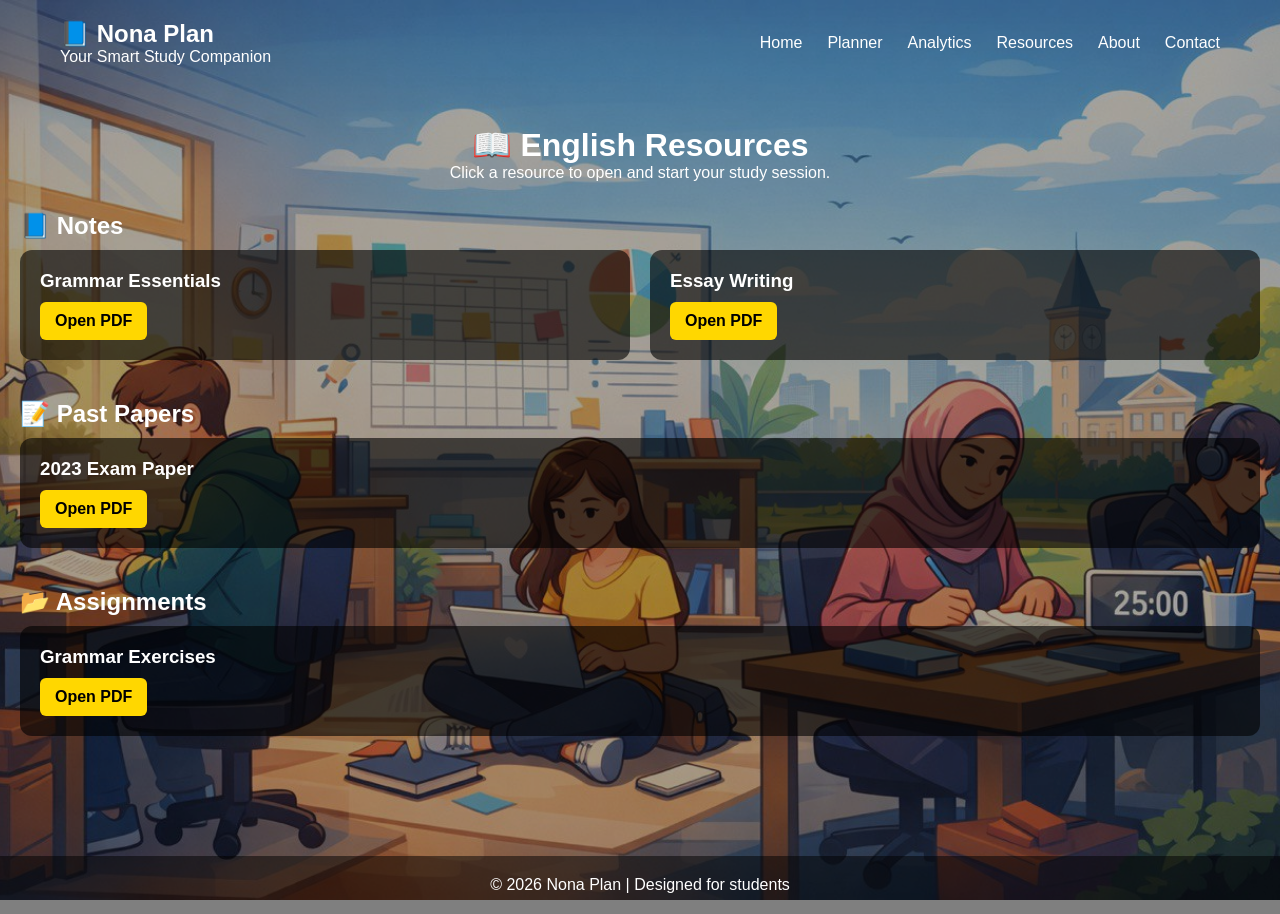
<file: english.html>
<!DOCTYPE html>
<html lang="en">

<head>
<meta charset="UTF-8">
<meta name="viewport" content="width=device-width, initial-scale=1.0">
<title>Nona Plan - English</title>

<style>
nav .logo img {
    width: 60px;        /* adjust size if needed */
    height: 60px;       /* same as width */
    border-radius: 50%; /* makes it circular */
    object-fit: cover;  /* keeps the image from stretching */
    border: 2px solid #ffd700; /* optional border */
}

/* ===== RESET + FONT ===== */
*{
    margin:0;
    padding:0;
    box-sizing:border-box;
    font-family:'Segoe UI', sans-serif;
}

/* ===== BACKGROUND ===== */
body{
    background-image:url('background.jpg');
    background-size:cover;
    background-position:center;
    background-repeat:no-repeat;
    background-attachment:fixed;
    color:white;
}

/* ===== OVERLAY ===== */
.overlay{
    position:fixed;
    width:100%;
    height:100%;
    background:rgba(0,0,0,0.35);
    z-index:-1;
}

/* ===== NAVBAR ===== */
.navbar{
    display:flex;
    justify-content:space-between;
    align-items:center;
    padding:20px 60px;
}

.nav-links{
    list-style:none;
    display:flex;
    gap:25px;
}

.nav-links a{
    text-decoration:none;
    color:white;
    transition:0.3s;
}

.nav-links a:hover{
    color:#ffd700;
}

/* ===== MAIN ===== */
.resources-container{
    padding:40px 20px;
}

.page-header{
    text-align:center;
    margin-bottom:30px;
}

/* ===== SECTIONS ===== */
section{
    margin-bottom:40px;
}

section h2{
    margin-bottom:10px;
}

/* ===== RESOURCE GRID ===== */
.resource-list{
    display:grid;
    grid-template-columns:repeat(auto-fit, minmax(250px,1fr));
    gap:20px;
}

.resource-card{
    background:rgba(0,0,0,0.6);
    padding:20px;
    border-radius:12px;
    transition:0.3s;
}

.resource-card:hover{
    background:rgba(0,0,0,0.75);
    transform:translateY(-5px);
}

/* ===== BUTTON ===== */
.btn{
    display:inline-block;
    margin-top:10px;
    padding:10px 15px;
    background:#ffd700;
    color:black;
    text-decoration:none;
    border-radius:6px;
    font-weight:bold;
    transition:0.3s;
}

.btn:hover{
    background:#e6c200;
    transform:scale(1.05);
}

/* ===== FOOTER ===== */
.footer{
    text-align:center;
    padding:20px;
    margin-top:40px;
    background:rgba(0,0,0,0.5);
}

/* ===== RESPONSIVE ===== */
@media(max-width:768px){
    .navbar{
        flex-direction:column;
        align-items:flex-start;
    }
}

</style>

</head>

<body>

<div class="overlay"></div>

<nav class="navbar">
  <div class="logo">
    <h2>📘 Nona Plan</h2>
    <p>Your Smart Study Companion</p>
  </div>

  <ul class="nav-links">
    <li><a href="index.html">Home</a></li>
    <li><a href="planner.html">Planner</a></li>
    <li><a href="analytics.html">Analytics</a></li>
    <li><a href="resources.html">Resources</a></li>
    <li><a href="about.html">About</a></li>
    <li><a href="contact.html">Contact</a></li>
  </ul>
</nav>

<main class="resources-container">

  <header class="page-header">
    <h1>📖 English Resources</h1>
    <p>Click a resource to open and start your study session.</p>
  </header>

  <!-- NOTES -->
  <section>
    <h2>📘 Notes</h2>
    <div class="resource-list">

      <div class="resource-card">
        <h3>Grammar Essentials</h3>
        <a href="study.html?subject=English&file=english/notes/Essay_Writing_Notes.pdf" class="btn">Open PDF</a>
      </div>

      <div class="resource-card">
        <h3>Essay Writing</h3>
        <a href="study.html?subject=English&file=english/notes/Grammar_Essentials_Notes.pdf" class="btn">Open PDF</a>
      </div>

    </div>
  </section>

  <!-- PAST PAPERS -->
  <section>
    <h2>📝 Past Papers</h2>
    <div class="resource-list">

      <div class="resource-card">
        <h3>2023 Exam Paper</h3>
        <a href="study.html?subject=English&file=english/pastpapers/paragraph.pdf" class="btn">Open PDF</a>
      </div>

    </div>
  </section>

 
  <!-- ASSIGNMENTS -->
  <section>
    <h2>📂 Assignments</h2>
    <div class="resource-list">

      <div class="resource-card">
        <h3>Grammar Exercises</h3>
        <a href="study.html?subject=English&ssfile=english/assignments/grammar_exercises.pdf" class="btn">Open PDF</a>
      </div>

    </div>
  </section>

</main>

<footer class="footer">
  <p>© 2026 Nona Plan | Designed for students</p>
</footer>

</body>
</html>
</file>
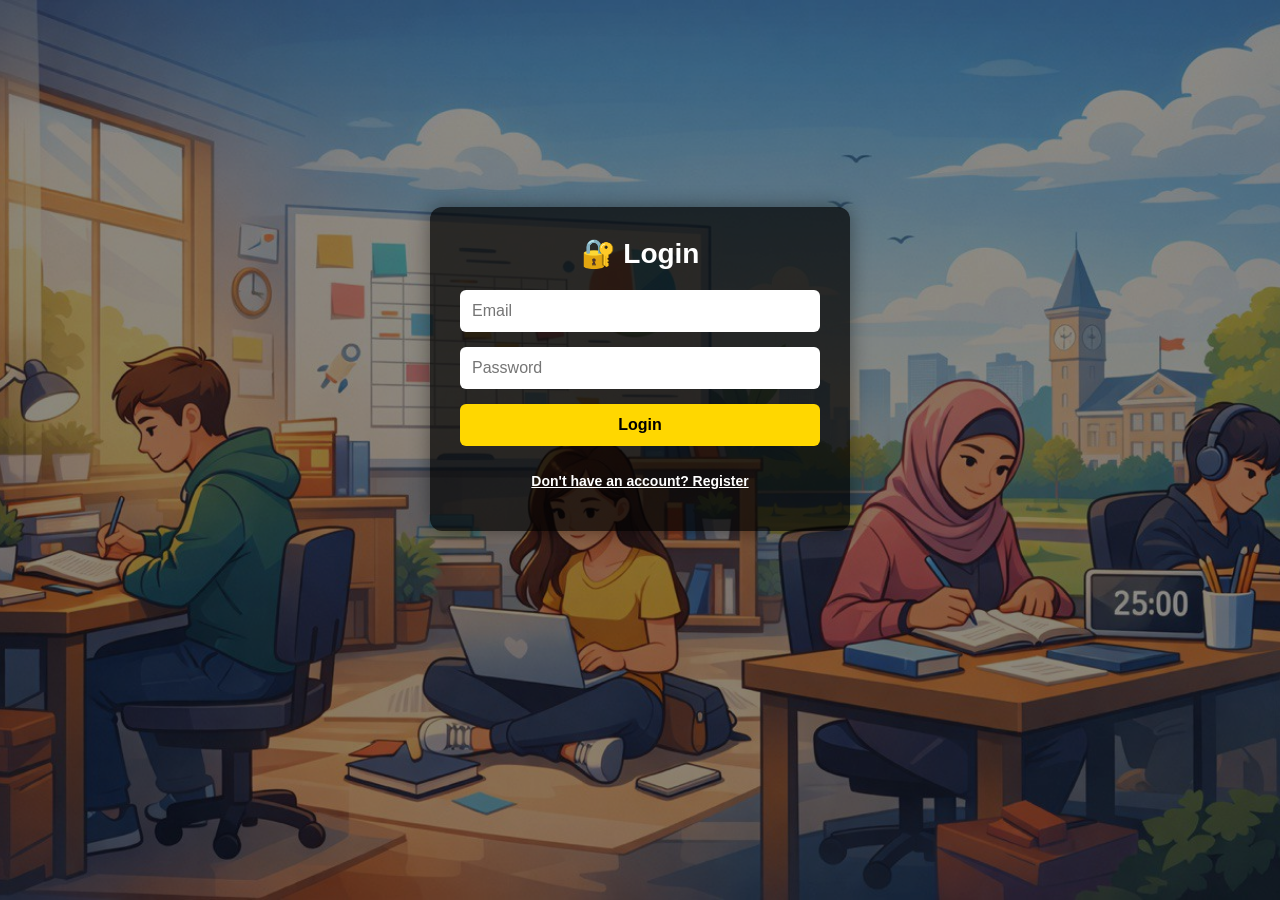
<file: login.html>
<!DOCTYPE html>
<html lang="en">
<head>
<meta charset="UTF-8">
<meta name="viewport" content="width=device-width, initial-scale=1.0">
<title>Login - Nona Plan</title>

<link rel="stylesheet" href="style.css">

<style>
* {
    margin: 0;
    padding: 0;
    box-sizing: border-box;
    font-family: Arial, sans-serif;
}

body {
    background: url('background.jpg') no-repeat center center fixed;
    background-size: cover;
    color: white;
    min-height: 100vh;
}

/* OVERLAY */
.overlay {
    position: fixed;
    top: 0;
    left: 0;
    width: 100%;
    height: 100%;
    background: rgba(0,0,0,0.45);
    z-index: -1;
}

/* NAVBAR (hidden but safe) */
.navbar {
    visibility: hidden;
}

/* LOGO STYLE */
nav .logo img {
    width: 60px;
    height: 60px;
    border-radius: 50%;
    object-fit: cover;
    border: 2px solid #ffd700;
}

/* AUTH CONTAINER */
.auth-container {
    max-width: 420px;
    width: 90%;
    margin: 100px auto;
    padding: 30px;
    background: rgba(0,0,0,0.7);
    border-radius: 12px;
    text-align: center;
    box-shadow: 0 0 20px rgba(0,0,0,0.4);
}

.auth-container h2 {
    margin-bottom: 20px;
    font-size: 28px;
}

.auth-container input {
    width: 100%;
    padding: 12px;
    margin-bottom: 15px;
    border-radius: 6px;
    border: none;
    font-size: 16px;
}

.auth-container button {
    width: 100%;
    padding: 12px;
    border-radius: 6px;
    border: none;
    font-weight: bold;
    cursor: pointer;
    background: #ffd700;
    color: black;
    transition: 0.3s;
    font-size: 16px;
}

.auth-container button:hover {
    background: #e6c200;
}

/* TOGGLE BUTTON */
#toggleMode {
    margin-top: 15px;
    background: transparent;
    color: #fff;
    text-decoration: underline;
    font-size: 14px;
    cursor: pointer;
    border: none;
}

/* ERROR TEXT */
#error {
    color: #ff6961;
    margin-bottom: 10px;
}

/* =========================
   RESPONSIVE DESIGN
========================= */

/* TABLET */
@media (max-width: 1024px) {
    .auth-container {
        margin: 80px auto;
    }
}

/* MOBILE */
@media (max-width: 768px) {

    .auth-container {
        margin: 60px auto;
        padding: 25px;
    }

    .auth-container h2 {
        font-size: 22px;
    }

    .auth-container input,
    .auth-container button {
        font-size: 14px;
    }
}
</style>
</head>

<body>

<div class="overlay"></div>

<!-- NAVBAR (hidden visually) -->
<nav class="navbar">
    <div class="logo">
        <img src="logo.png" alt="Nona Plan Logo">
    </div>
</nav>

<!-- AUTH FORM -->
<div class="auth-container" id="authContainer">
    <h2 id="formTitle">🔐 Login</h2>
    <p id="error"></p>

    <input type="email" id="email" placeholder="Email">
    <input type="password" id="password" placeholder="Password">
    <button id="authBtn">Login</button>

    <button id="toggleMode">Don't have an account? Register</button>
</div>

<script>
// ===== Elements =====
const emailEl = document.getElementById("email");
const passEl = document.getElementById("password");
const authBtn = document.getElementById("authBtn");
const toggleModeBtn = document.getElementById("toggleMode");
const errorEl = document.getElementById("error");
const formTitle = document.getElementById("formTitle");

// ===== Mode =====
let isLogin = true;

// ===== Toggle Mode =====
toggleModeBtn.addEventListener("click", () => {
    isLogin = !isLogin;

    if(isLogin){
        formTitle.textContent = "🔐 Login";
        authBtn.textContent = "Login";
        toggleModeBtn.textContent = "Don't have an account? Register";
    } else {
        formTitle.textContent = "📝 Register";
        authBtn.textContent = "Register";
        toggleModeBtn.textContent = "Already have an account? Login";
    }

    errorEl.textContent = "";
    errorEl.style.color = "#ff6961";
});

// ===== Auth Logic =====
authBtn.addEventListener("click", () => {
    const email = emailEl.value.trim();
    const password = passEl.value.trim();

    if(!email || !password){
        errorEl.textContent = "Please fill in all fields.";
        return;
    }

    let users = JSON.parse(localStorage.getItem("users") || "{}");

    if(isLogin){
        if(users[email] && users[email] === password){
            localStorage.setItem("loggedIn", email);
            window.location.href = "planner.html";
        } else {
            errorEl.textContent = "Invalid email or password!";
        }
    } else {
        if(users[email]){
            errorEl.textContent = "Email already registered!";
        } else {
            users[email] = password;
            localStorage.setItem("users", JSON.stringify(users));

            errorEl.style.color = "#00ff99";
            errorEl.textContent = "Registration successful! You can now login.";

            isLogin = true;
            formTitle.textContent = "🔐 Login";
            authBtn.textContent = "Login";
            toggleModeBtn.textContent = "Don't have an account? Register";

            emailEl.value = "";
            passEl.value = "";
        }
    }
});

// ===== Auto Redirect =====
if(localStorage.getItem("loggedIn")){
    window.location.href = "planner.html";
}
</script>

</body>
</html>
</file>
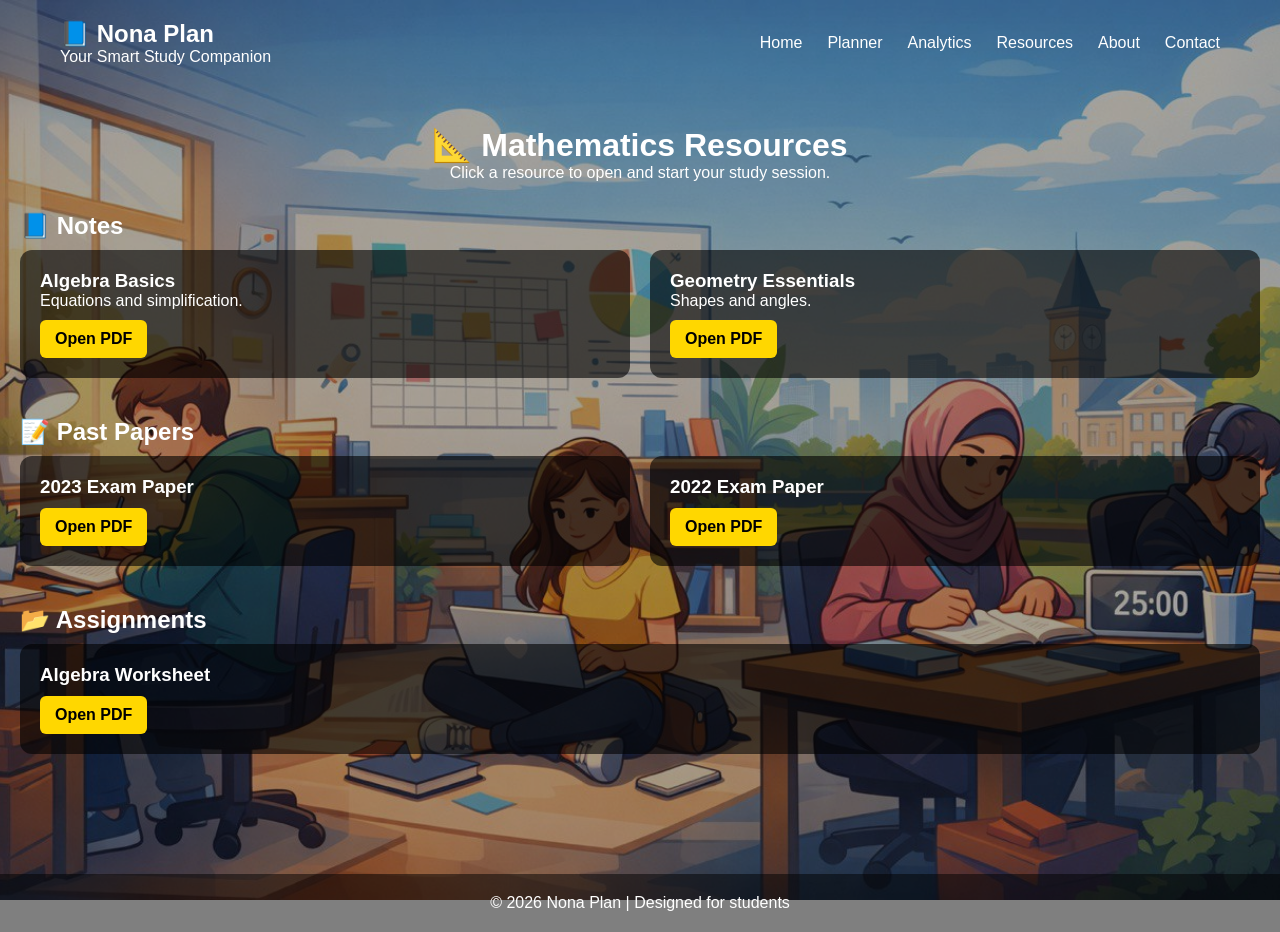
<file: maths.html>
<!DOCTYPE html>
<html lang="en">

<head>
<meta charset="UTF-8">
<meta name="viewport" content="width=device-width, initial-scale=1.0">
<title>Nona Plan - Mathematics</title>

<style>
nav .logo img {
    width: 60px;        /* adjust size as needed */
    height: 60px;       /* same as width */
    border-radius: 50%; /* makes it perfectly circular */
    object-fit: cover;  /* keeps image from stretching */
    border: 2px solid #ffd700; /* optional gold border */
}

/* ===== RESET + FONT ===== */
*{
    margin:0;
    padding:0;
    box-sizing:border-box;
    font-family:'Segoe UI', sans-serif;
}

/* ===== BACKGROUND ===== */
body{
    background-image:url('background.jpg');
    background-size:cover;
    background-position:center;
    background-repeat:no-repeat;
    background-attachment:fixed;
    color:white;
}

/* ===== OVERLAY ===== */
.overlay{
    position:fixed;
    width:100%;
    height:100%;
    background:rgba(0,0,0,0.35);
    z-index:-1;
}

/* ===== NAVBAR ===== */
.navbar{
    display:flex;
    justify-content:space-between;
    align-items:center;
    padding:20px 60px;
}

.nav-links{
    list-style:none;
    display:flex;
    gap:25px;
}

.nav-links a{
    text-decoration:none;
    color:white;
    transition:0.3s;
}

.nav-links a:hover{
    color:#ffd700;
}

/* ===== MAIN ===== */
.resources-container{
    padding:40px 20px;
}

.page-header{
    text-align:center;
    margin-bottom:30px;
}

/* ===== SECTIONS ===== */
section{
    margin-bottom:40px;
}

section h2{
    margin-bottom:10px;
}

/* ===== RESOURCE GRID ===== */
.resource-list{
    display:grid;
    grid-template-columns:repeat(auto-fit, minmax(250px,1fr));
    gap:20px;
}

.resource-card{
    background:rgba(0,0,0,0.6);
    padding:20px;
    border-radius:12px;
    transition:0.3s;
}

.resource-card:hover{
    background:rgba(0,0,0,0.75);
    transform:translateY(-5px);
}

/* ===== BUTTON ===== */
.btn{
    display:inline-block;
    margin-top:10px;
    padding:10px 15px;
    background:#ffd700;
    color:black;
    text-decoration:none;
    border-radius:6px;
    font-weight:bold;
    transition:0.3s;
}

.btn:hover{
    background:#e6c200;
    transform:scale(1.05);
}

/* ===== FOOTER ===== */
.footer{
    text-align:center;
    padding:20px;
    margin-top:40px;
    background:rgba(0,0,0,0.5);
}

/* ===== RESPONSIVE ===== */
@media(max-width:768px){
    .navbar{
        flex-direction:column;
        align-items:flex-start;
    }
}

</style>

</head>

<body>

<div class="overlay"></div>

<!-- NAVBAR -->
<nav class="navbar">
  <div class="logo">
    <h2>📘 Nona Plan</h2>
    <p>Your Smart Study Companion</p>
  </div>

  <ul class="nav-links">
    <li><a href="index.html">Home</a></li>
    <li><a href="planner.html">Planner</a></li>
    <li><a href="analytics.html">Analytics</a></li>
    <li><a href="resources.html">Resources</a></li>
    <li><a href="about.html">About</a></li>
    <li><a href="contact.html">Contact</a></li>
  </ul>
</nav>

<main class="resources-container">

  <header class="page-header">
    <h1>📐 Mathematics Resources</h1>
    <p>Click a resource to open and start your study session.</p>
  </header>

  <!-- NOTES -->
  <section>
    <h2>📘 Notes</h2>
    <div class="resource-list">

      <div class="resource-card">
        <h3>Algebra Basics</h3>
        <p>Equations and simplification.</p>
        <a href="study.html?subject=Mathematics&file=maths/notes/Algebra_Basics.pdf" class="btn">Open PDF</a>
      </div>

      <div class="resource-card">
        <h3>Geometry Essentials</h3>
        <p>Shapes and angles.</p>
        <a href="study.html?subject=Mathematics&file=maths/notes/Geometry Essentials.pdf" class="btn">Open PDF</a>
      </div>

    </div>
  </section>

  <!-- PAST PAPERS -->
  <section>
    <h2>📝 Past Papers</h2>
    <div class="resource-list">

      <div class="resource-card">
        <h3>2023 Exam Paper</h3>
        <a href="study.html?subject=Mathematics&file=maths/pastpapers/math_2023.pdf" class="btn">Open PDF</a>
      </div>

      <div class="resource-card">
        <h3>2022 Exam Paper</h3>
        <a href="study.html?subject=Mathematics&file=maths/pastpapers/math_2022.pdf" class="btn">Open PDF</a>
      </div>

    </div>
  </section>


  <!-- ASSIGNMENTS -->
  <section>
    <h2>📂 Assignments</h2>
    <div class="resource-list">

      <div class="resource-card">
        <h3>Algebra Worksheet</h3>
        <a href="study.html?subject=Mathematics&file=maths/assignments/🧮 Grade 12 Algebra.pdf" class="btn">Open PDF</a>
      </div>

     

    </div>
  </section>

</main>

<footer class="footer">
  <p>© 2026 Nona Plan | Designed for students</p>
</footer>

</body>
</html>
</file>
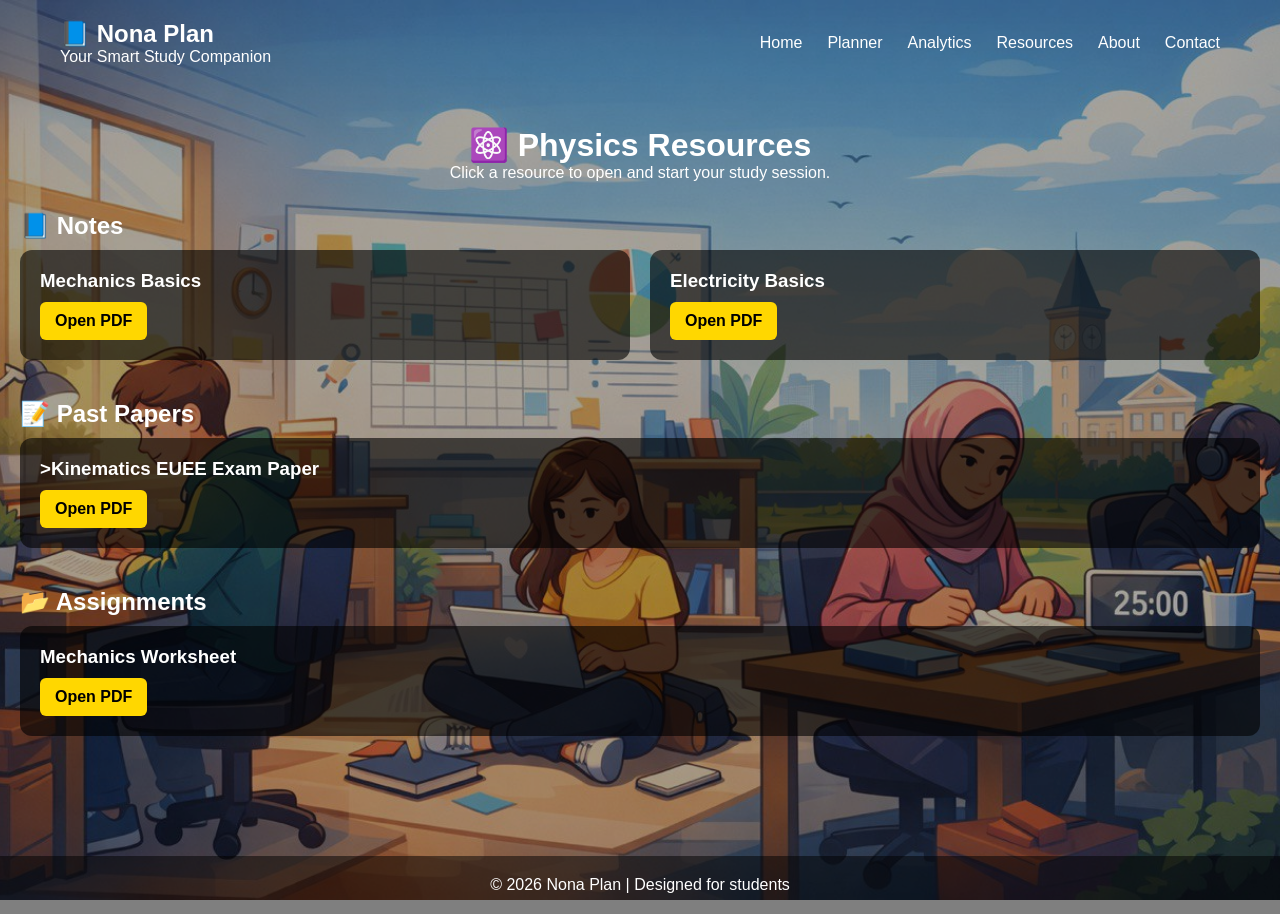
<file: physics.html>
<!DOCTYPE html>
<html lang="en">

<head>
<meta charset="UTF-8">
<meta name="viewport" content="width=device-width, initial-scale=1.0">
<title>Nona Plan - Physics</title>

<style>
nav .logo img {
    width: 60px;        /* adjust size if needed */
    height: 60px;       /* same as width */
    border-radius: 50%; /* makes it circular */
    object-fit: cover;  /* keeps the image from stretching */
    border: 2px solid #ffd700; /* optional border */
}

/* ===== RESET + FONT ===== */
*{
    margin:0;
    padding:0;
    box-sizing:border-box;
    font-family:'Segoe UI', sans-serif;
}

/* ===== BACKGROUND ===== */
body{
    background-image:url('background.jpg');
    background-size:cover;
    background-position:center;
    background-repeat:no-repeat;
    background-attachment:fixed;
    color:white;
}

/* ===== OVERLAY ===== */
.overlay{
    position:fixed;
    width:100%;
    height:100%;
    background:rgba(0,0,0,0.35);
    z-index:-1;
}

/* ===== NAVBAR ===== */
.navbar{
    display:flex;
    justify-content:space-between;
    align-items:center;
    padding:20px 60px;
}

.nav-links{
    list-style:none;
    display:flex;
    gap:25px;
}

.nav-links a{
    text-decoration:none;
    color:white;
    transition:0.3s;
}

.nav-links a:hover{
    color:#ffd700;
}

/* ===== MAIN ===== */
.resources-container{
    padding:40px 20px;
}

.page-header{
    text-align:center;
    margin-bottom:30px;
}

/* ===== SECTIONS ===== */
section{
    margin-bottom:40px;
}

section h2{
    margin-bottom:10px;
}

/* ===== RESOURCE GRID ===== */
.resource-list{
    display:grid;
    grid-template-columns:repeat(auto-fit, minmax(250px,1fr));
    gap:20px;
}

.resource-card{
    background:rgba(0,0,0,0.6);
    padding:20px;
    border-radius:12px;
    transition:0.3s;
}

.resource-card:hover{
    background:rgba(0,0,0,0.75);
    transform:translateY(-5px);
}

/* ===== BUTTON ===== */
.btn{
    display:inline-block;
    margin-top:10px;
    padding:10px 15px;
    background:#ffd700;
    color:black;
    text-decoration:none;
    border-radius:6px;
    font-weight:bold;
    transition:0.3s;
}

.btn:hover{
    background:#e6c200;
    transform:scale(1.05);
}

/* ===== FOOTER ===== */
.footer{
    text-align:center;
    padding:20px;
    margin-top:40px;
    background:rgba(0,0,0,0.5);
}

/* ===== RESPONSIVE ===== */
@media(max-width:768px){
    .navbar{
        flex-direction:column;
        align-items:flex-start;
    }
}

</style>

</head>

<body>

<div class="overlay"></div>

<nav class="navbar">
  <div class="logo">
    <h2>📘 Nona Plan</h2>
    <p>Your Smart Study Companion</p>
  </div>

  <ul class="nav-links">
    <li><a href="index.html">Home</a></li>
    <li><a href="planner.html">Planner</a></li>
    <li><a href="analytics.html">Analytics</a></li>
    <li><a href="resources.html">Resources</a></li>
    <li><a href="about.html">About</a></li>
    <li><a href="contact.html">Contact</a></li>
  </ul>
</nav>

<main class="resources-container">

  <header class="page-header">
    <h1>⚛️ Physics Resources</h1>
    <p>Click a resource to open and start your study session.</p>
  </header>

  <!-- NOTES -->
  <section>
    <h2>📘 Notes</h2>
    <div class="resource-list">

      <div class="resource-card">
        <h3>Mechanics Basics</h3>
        <a href="study.html?subject=Physics&file=physics/notes/Mechanics_Basics.pdf" class="btn">Open PDF</a>
      </div>

      <div class="resource-card">
        <h3>Electricity Basics</h3>
        <a href="study.html?subject=Physics&file=physics/notes/Electromagnetism_Notes.pdf" class="btn">Open PDF</a>
      </div>

    </div>
  </section>

  <!-- PAST PAPERS -->
  <section>
    <h2>📝 Past Papers</h2>
    <div class="resource-list">

      <div class="resource-card">
        <h3>>Kinematics EUEE Exam Paper</h3>
        <a href="study.html?subject=Physics&file=physics/pastpapers/EUEE-KINEMATICS 1D.pdf" class="btn">Open PDF</a>
      </div>

    </div>
  </section>



  <!-- ASSIGNMENTS -->
  <section>
    <h2>📂 Assignments</h2>
    <div class="resource-list">

      <div class="resource-card">
        <h3>Mechanics Worksheet</h3>
        <a href="study.html?subject=Physics&file=physics/assignments/mechanics.pdf" class="btn">Open PDF</a>
      </div>

    </div>
  </section>

</main>

<footer class="footer">
  <p>© 2026 Nona Plan | Designed for students</p>
</footer>

</body>
</html>
</file>
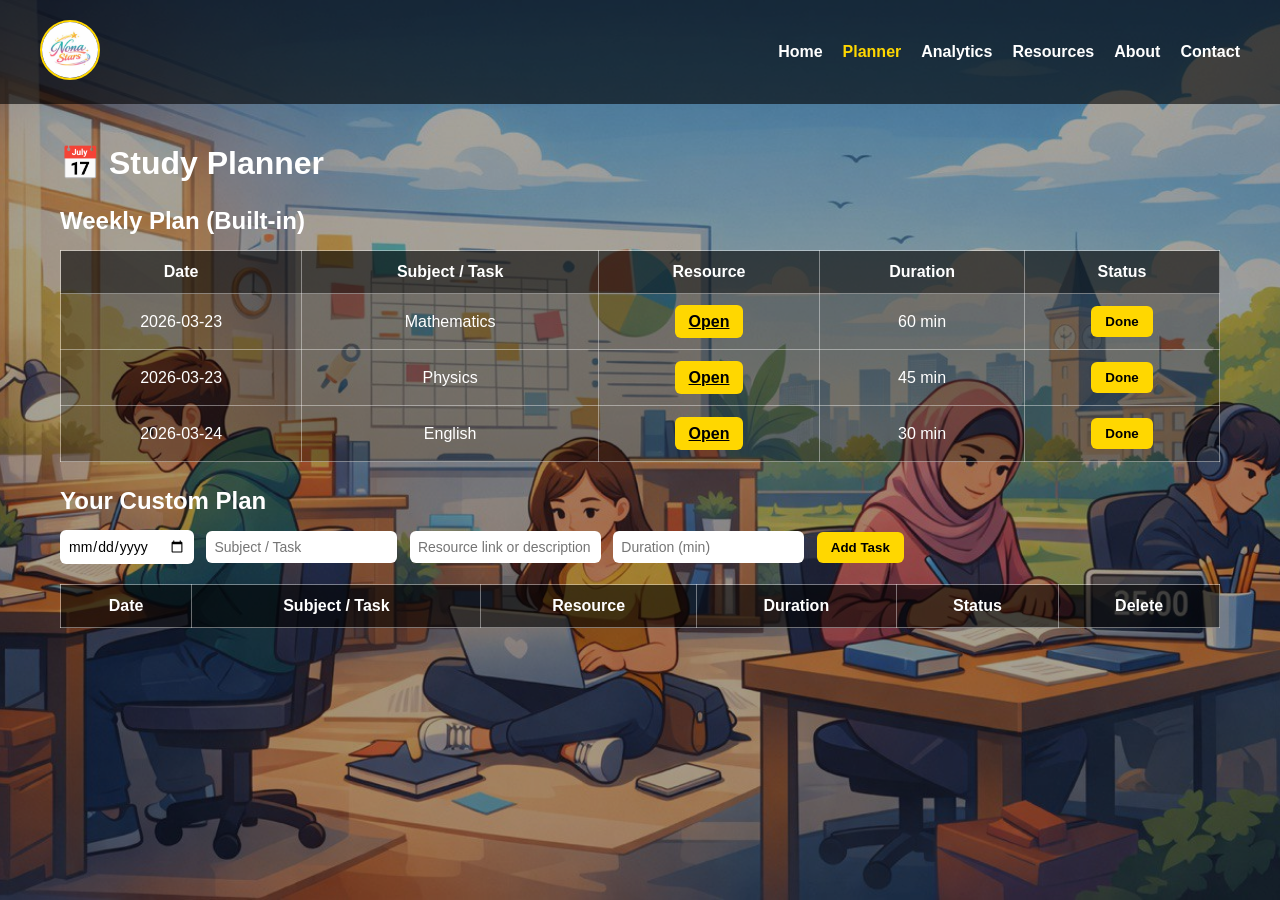
<file: planner.html>
<!DOCTYPE html>
<html lang="en">
<head>
<meta charset="UTF-8">
<meta name="viewport" content="width=device-width, initial-scale=1.0">
<title>Nona Plan - Study Planner</title>
<style>
/* ===== GLOBAL RESET + FONT ===== */
* {
    margin: 0;
    padding: 0;
    box-sizing: border-box;
    font-family: Arial, sans-serif;
}

/* ===== BACKGROUND ===== */
body {
    background-image: url('background.jpg');
    background-size: cover;
    background-position: center;
    background-repeat: no-repeat;
    background-attachment: fixed;
    color: white;
    min-height: 100vh;
}

/* ===== OVERLAY ===== */
.overlay {
    position: fixed;
    width: 100%;
    height: 100%;
    background: rgba(0,0,0,0.35);
    z-index: -1;
}

/* ===== NAVBAR ===== */
nav.navbar {
    display: flex;
    justify-content: space-between;
    align-items: center;
    padding: 20px 40px;
    background: rgba(0,0,0,0.6);
    position: sticky;
    top: 0;
    z-index: 100;
}

nav .logo img {
    width: 60px;
    height: 60px;
    border-radius: 50%;
    object-fit: cover;
    border: 2px solid #ffd700;
}

nav ul {
    display: flex;
    list-style: none;
    gap: 20px;
}

nav ul li a {
    color: white;
    text-decoration: none;
    font-weight: bold;
    transition: 0.3s;
}

nav ul li a:hover,
nav ul li a.active {
    color: #ffd700;
}

/* ===== CONTAINER ===== */
.container {
    max-width: 1200px;
    margin: 20px auto;
    padding: 20px;
}

/* ===== HEADINGS ===== */
h1, h2 {
    font-family: Arial, sans-serif;
    margin-bottom: 15px;
}

h2 {
    margin-top: 25px;
}

/* ===== TABLES ===== */
table {
    width: 100%;
    border-collapse: collapse;
    margin-top: 10px;
}

th, td {
    padding: 12px;
    border: 1px solid rgba(255,255,255,0.4);
    text-align: center;
    font-size: 16px;
}

th {
    background: rgba(0,0,0,0.6);
    font-weight: bold;
}

td {
    background: rgba(0,0,0,0.3);
}

/* ===== BUTTONS ===== */
.btn {
    background: #ffd700;
    color: black;
    padding: 8px 14px;
    border: none;
    border-radius: 6px;
    font-weight: bold;
    cursor: pointer;
    transition: 0.3s;
    font-family: Arial, sans-serif;
}

.btn:hover {
    background: #e6c200;
}

/* ===== INPUTS ===== */
input, select {
    padding: 8px;
    border-radius: 6px;
    border: none;
    margin-right: 8px;
    margin-bottom: 10px;
    font-family: Arial, sans-serif;
    font-size: 14px;
    min-width: 120px;
}

/* ===== RESPONSIVE ===== */
@media(max-width:768px){
    nav ul {
        flex-direction: column;
        align-items: flex-start;
    }
    table, th, td {
        font-size: 14px;
    }
}
</style>
</head>
<body>

<div class="overlay"></div>

<!-- NAVBAR -->
<nav class="navbar">
    <div class="logo">
        <img src="logo.png" alt="Nona Plan Logo">
    </div>
    <ul>
        <li><a href="index.html">Home</a></li>
        <li><a href="planner.html" class="active">Planner</a></li>
        <li><a href="analytics.html">Analytics</a></li>
        <li><a href="resources.html">Resources</a></li>
        <li><a href="about.html">About</a></li>
        <li><a href="contact.html">Contact</a></li>
    </ul>
</nav>

<div class="container">
<h1>📅 Study Planner</h1>

<!-- BUILT-IN PLAN -->
<section>
<h2>Weekly Plan (Built-in)</h2>
<table id="builtInTable">
<thead>
<tr>
<th>Date</th>
<th>Subject / Task</th>
<th>Resource</th>
<th>Duration</th>
<th>Status</th>
</tr>
</thead>
<tbody>
<!-- JS filled -->
</tbody>
</table>
</section>

<!-- USER-DEFINED PLAN -->
<section>
<h2>Your Custom Plan</h2>
<div>
<input type="date" id="customDate">
<input type="text" id="customSubject" placeholder="Subject / Task">
<input type="text" id="customResource" placeholder="Resource link or description">
<input type="number" id="customDuration" placeholder="Duration (min)">
<button class="btn" onclick="addCustomTask()">Add Task</button>
</div>
<table id="customTable">
<thead>
<tr>
<th>Date</th>
<th>Subject / Task</th>
<th>Resource</th>
<th>Duration</th>
<th>Status</th>
<th>Delete</th>
</tr>
</thead>
<tbody>
<!-- JS filled -->
</tbody>
</table>
</section>
</div>

<script>
// ===== BUILT-IN PLAN =====
const builtInTasks=[
{date:"2026-03-23",subject:"Mathematics",resource:"study.html?file=maths/notes/Algebra_Basics.pdf",duration:"60"},
{date:"2026-03-23",subject:"Physics",resource:"study.html?file=physics/notes/Mechanics_Basics.pdf",duration:"45"},
{date:"2026-03-24",subject:"English",resource:"study.html?file=english/notes/Grammar_Essentials_Notes.pdf",duration:"30"},
// Add more tasks
];

function renderBuiltInTable(){
    const tbody=document.querySelector("#builtInTable tbody");
    tbody.innerHTML="";
    builtInTasks.forEach((task,i)=>{
        const tr=document.createElement("tr");
        tr.innerHTML=`
        <td>${task.date}</td>
        <td>${task.subject}</td>
        <td><a href="${task.resource}" target="_blank" class="btn">Open</a></td>
        <td>${task.duration} min</td>
        <td><button class="btn" onclick="markDoneBuiltIn(${i})">Done</button></td>
        `;
        tbody.appendChild(tr);
    });
}

const builtInStatus=JSON.parse(localStorage.getItem("builtInStatus")||"{}");

function markDoneBuiltIn(index){
    builtInStatus[index]=true;
    localStorage.setItem("builtInStatus",JSON.stringify(builtInStatus));
    alert("Task marked as done!");
    renderBuiltInTable();
}

renderBuiltInTable();

// ===== USER-CUSTOM PLAN =====
let customTasks=JSON.parse(localStorage.getItem("customTasks")||"[]");

function renderCustomTable(){
    const tbody=document.querySelector("#customTable tbody");
    tbody.innerHTML="";
    customTasks.forEach((task,i)=>{
        const tr=document.createElement("tr");
        tr.innerHTML=`
        <td>${task.date}</td>
        <td>${task.subject}</td>
        <td><a href="${task.resource}" target="_blank" class="btn">Open</a></td>
        <td>${task.duration} min</td>
        <td><button class="btn" onclick="markDoneCustom(${i})">Done</button></td>
        <td><button class="btn" onclick="deleteCustom(${i})">Delete</button></td>
        `;
        tbody.appendChild(tr);
    });
}

function addCustomTask(){
    const date=document.getElementById("customDate").value;
    const subject=document.getElementById("customSubject").value.trim();
    const resource=document.getElementById("customResource").value.trim();
    const duration=document.getElementById("customDuration").value;
    if(date && subject){
        customTasks.push({date,subject,resource,duration,status:false});
        localStorage.setItem("customTasks",JSON.stringify(customTasks));
        renderCustomTable();
        document.getElementById("customDate").value="";
        document.getElementById("customSubject").value="";
        document.getElementById("customResource").value="";
        document.getElementById("customDuration").value="";
    } else {
        alert("Please fill date and subject.");
    }
}

function markDoneCustom(index){
    customTasks[index].status=true;
    localStorage.setItem("customTasks",JSON.stringify(customTasks));
    alert("Custom task marked as done!");
    renderCustomTable();
}

function deleteCustom(index){
    if(confirm("Delete this task?")){
        customTasks.splice(index,1);
        localStorage.setItem("customTasks",JSON.stringify(customTasks));
        renderCustomTable();
    }
}

renderCustomTable();
</script>

</body>
</html>
</file>
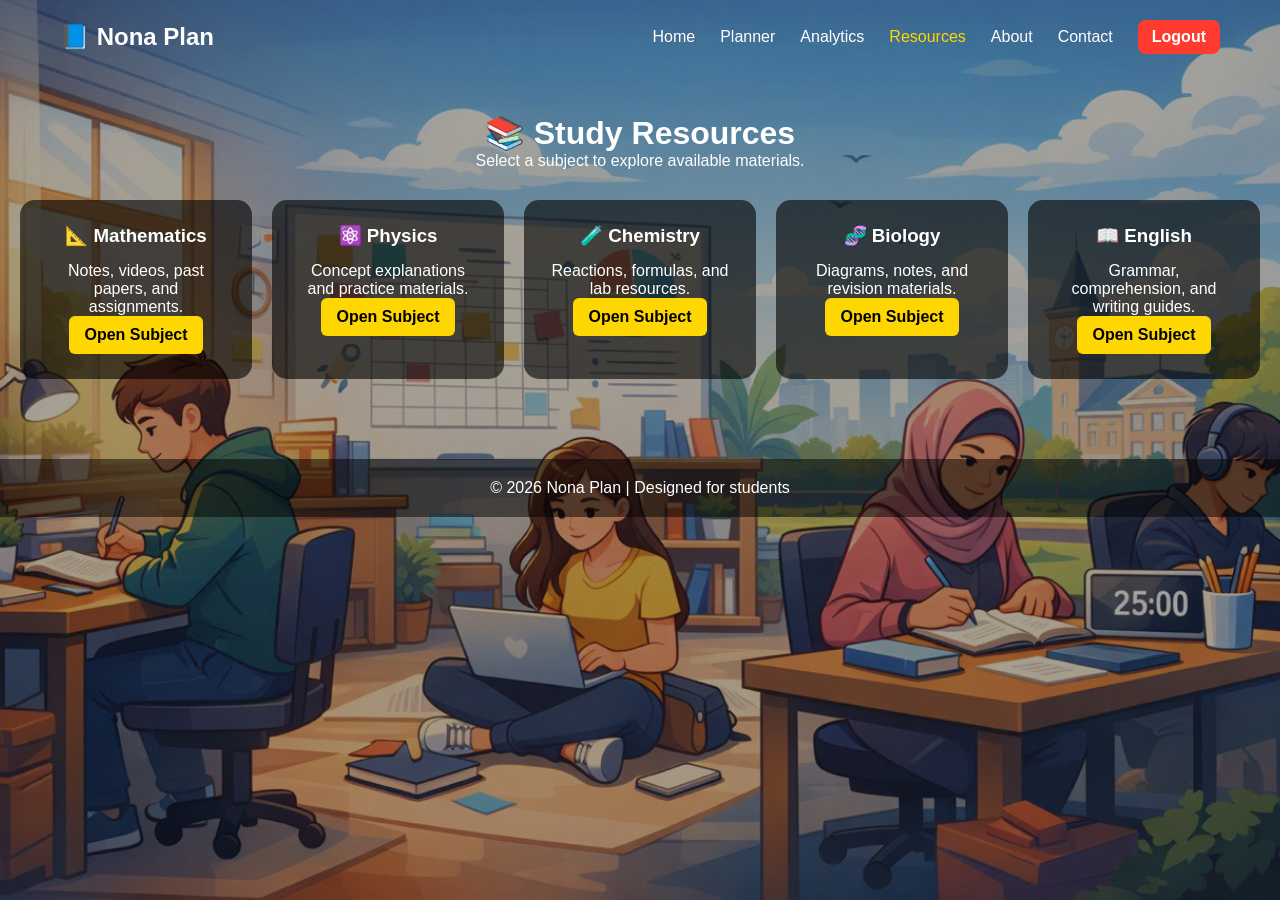
<file: resources.html>
<!DOCTYPE html>
<html lang="en">

<head>
  <meta charset="UTF-8">
  <meta name="viewport" content="width=device-width, initial-scale=1.0">
  <title>Nona Plan - Study Resources</title>

  <!-- Google Site Verification -->
  <link rel="google-site-verification" href="google2df309bee64ff30b.html" />

  <style>
    * {
      margin: 0;
      padding: 0;
      box-sizing: border-box;
      font-family: 'Segoe UI', sans-serif;
    }

    body {
      background-image: url('background.jpg');
      background-size: cover;
      background-position: center;
      background-repeat: no-repeat;
      background-attachment: fixed;
      color: white;
    }

    /* OVERLAY */
    .overlay {
      position: fixed;
      width: 100%;
      height: 100%;
      background: rgba(0, 0, 0, 0.35);
      z-index: -1;
    }

    /* NAVBAR */
    nav .logo img {
      width: 60px;
      height: 60px;
      border-radius: 50%;
      object-fit: cover;
      border: 2px solid #ffd700;
    }

    .navbar {
      display: flex;
      justify-content: space-between;
      align-items: center;
      padding: 20px 60px;
    }

    .nav-links {
      list-style: none;
      display: flex;
      gap: 25px;
      align-items: center;
    }

    .nav-links a {
      text-decoration: none;
      color: white;
      transition: 0.3s;
    }

    .nav-links a:hover,
    .nav-links a.active {
      color: #ffd700;
    }

    /* 🔴 LOGOUT BUTTON */
    .logout-btn {
      background: #ff3b30;
      color: white !important;
      padding: 8px 14px;
      border-radius: 8px;
      font-weight: bold;
      transition: 0.3s;
      display: inline-block;
    }

    .logout-btn:hover {
      background: #c70015;
      transform: scale(1.05);
    }

    /* MAIN */
    .resources-container {
      padding: 40px 20px;
    }

    .page-header {
      text-align: center;
      margin-bottom: 30px;
    }

    /* SUBJECTS GRID */
    .subjects {
      display: grid;
      grid-template-columns: repeat(auto-fit, minmax(220px, 1fr));
      gap: 20px;
    }

    /* SUBJECT CARD */
    .subject-card {
      background: rgba(0, 0, 0, 0.6);
      padding: 25px;
      border-radius: 15px;
      text-align: center;
      transition: 0.3s;
    }

    .subject-card:hover {
      transform: translateY(-8px);
      background: rgba(0, 0, 0, 0.75);
    }

    .subject-card h3 {
      margin-bottom: 15px;
    }

    /* BUTTON */
    .open-btn {
      display: inline-block;
      padding: 10px 15px;
      background: #ffd700;
      color: black;
      text-decoration: none;
      border-radius: 6px;
      font-weight: bold;
      transition: 0.3s;
    }

    .open-btn:hover {
      background: #e6c200;
    }

    /* FOOTER */
    .footer {
      text-align: center;
      padding: 20px;
      margin-top: 40px;
      background: rgba(0, 0, 0, 0.5);
    }

    /* RESPONSIVE */
    @media(max-width:768px) {
      .navbar {
        flex-direction: column;
        align-items: flex-start;
      }

      .nav-links {
        flex-wrap: wrap;
      }
    }
  </style>
</head>

<body>

  <div class="overlay"></div>

  <!-- NAVBAR -->
  <nav class="navbar">
    <h2>📘 Nona Plan</h2>

    <ul class="nav-links">
      <li><a href="index.html">Home</a></li>
      <li><a href="planner.html">Planner</a></li>
      <li><a href="analytics.html">Analytics</a></li>
      <li><a href="resources.html" class="active">Resources</a></li>
      <li><a href="about.html">About</a></li>
      <li><a href="contact.html">Contact</a></li>

      <!-- 🔴 LOGOUT BUTTON -->
      <li><a href="#" class="logout-btn" onclick="logout()">Logout</a></li>
    </ul>
  </nav>

  <!-- MAIN -->
  <main class="resources-container">

    <header class="page-header">
      <h1>📚 Study Resources</h1>
      <p>Select a subject to explore available materials.</p>
    </header>

    <section class="subjects">

      <div class="subject-card">
        <h3>📐 Mathematics</h3>
        <p>Notes, videos, past papers, and assignments.</p>
        <a href="maths.html" class="open-btn">Open Subject</a>
      </div>

      <div class="subject-card">
        <h3>⚛️ Physics</h3>
        <p>Concept explanations and practice materials.</p>
        <a href="physics.html" class="open-btn">Open Subject</a>
      </div>

      <div class="subject-card">
        <h3>🧪 Chemistry</h3>
        <p>Reactions, formulas, and lab resources.</p>
        <a href="chemistry.html" class="open-btn">Open Subject</a>
      </div>

      <div class="subject-card">
        <h3>🧬 Biology</h3>
        <p>Diagrams, notes, and revision materials.</p>
        <a href="biology.html" class="open-btn">Open Subject</a>
      </div>

      <div class="subject-card">
        <h3>📖 English</h3>
        <p>Grammar, comprehension, and writing guides.</p>
        <a href="english.html" class="open-btn">Open Subject</a>
      </div>

    </section>

  </main>

  <!-- FOOTER -->
  <footer class="footer">
    <p>© 2026 Nona Plan | Designed for students</p>
  </footer>

  <script>
    function logout() {
      localStorage.removeItem("loggedIn");
      window.location.href = "login.html";
    }
  </script>

</body>
</html>
</file>
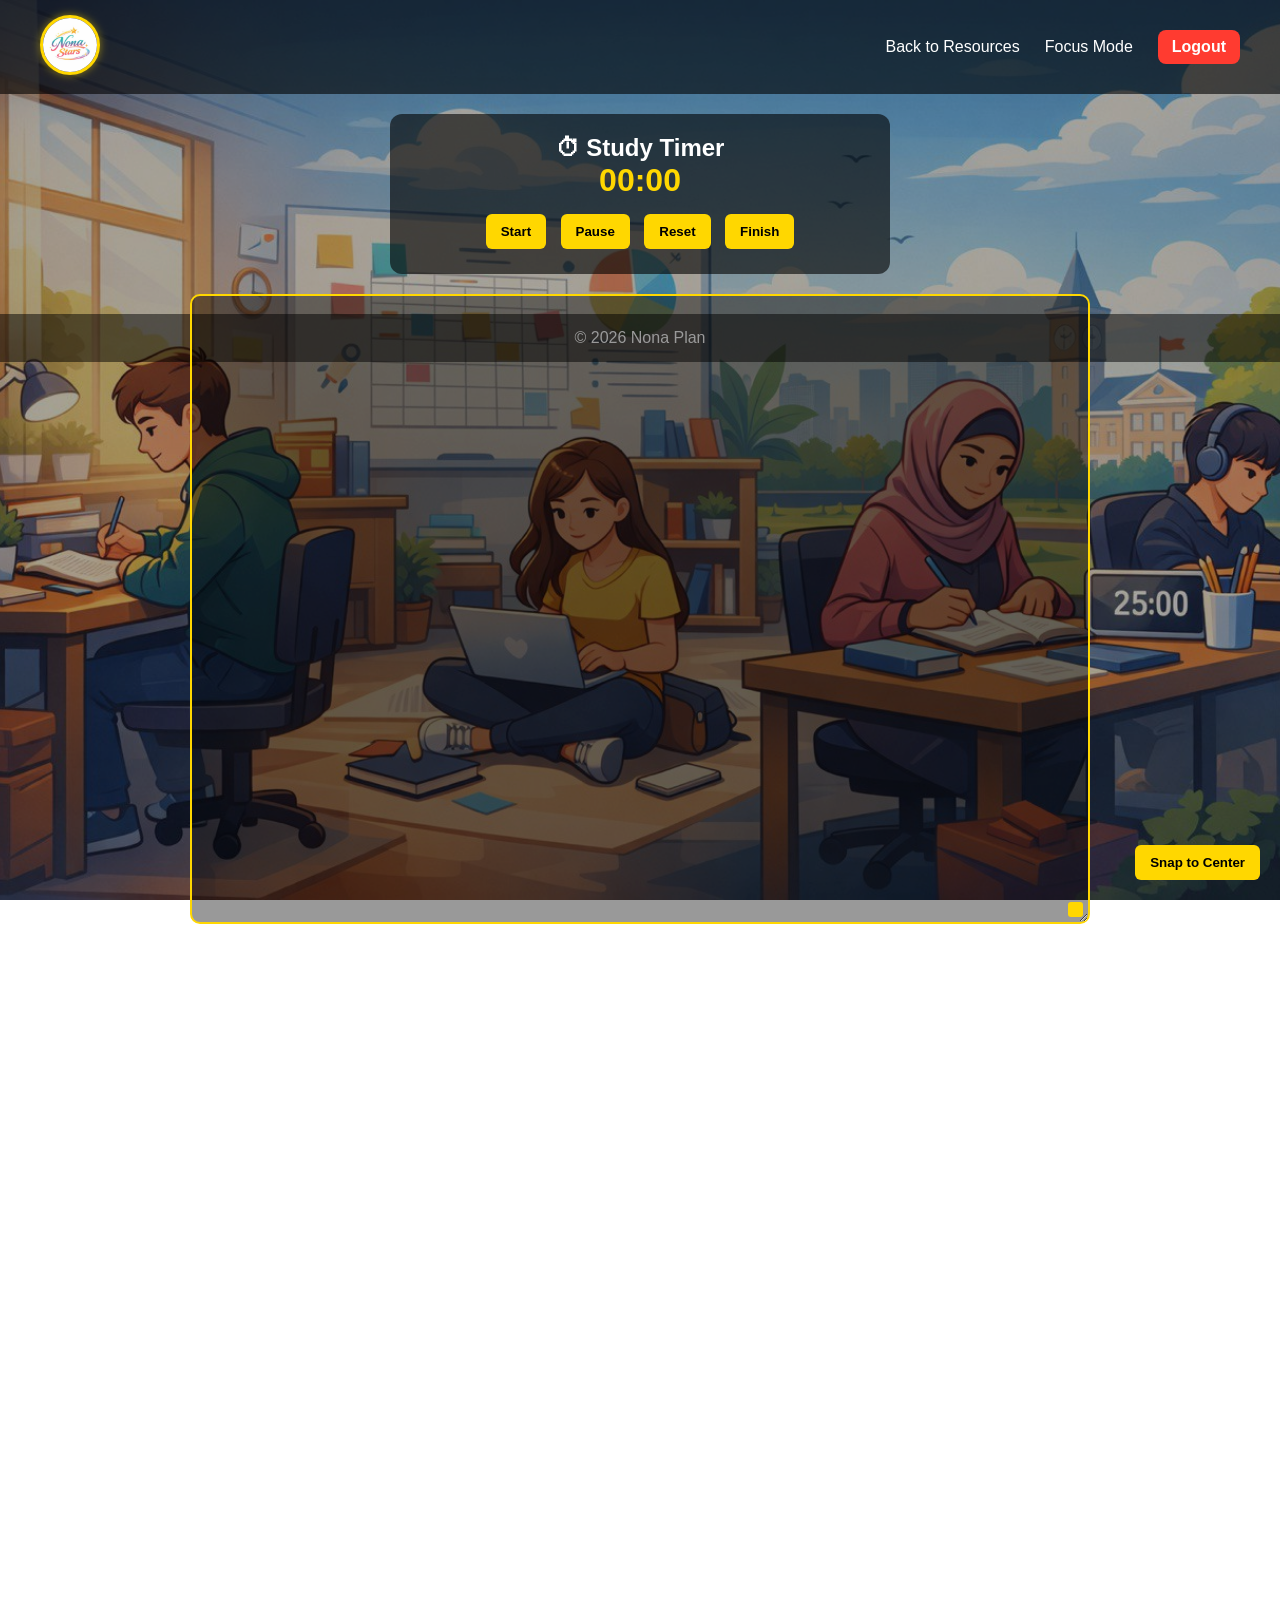
<file: study.html>
<!DOCTYPE html>
<html lang="en">
<head>
<meta charset="UTF-8">
<meta name="viewport" content="width=device-width, initial-scale=1.0">
<title>Study Mode - Nona Plan</title>

<style>
* {
    margin: 0;
    padding: 0;
    box-sizing: border-box;
    font-family: 'Segoe UI', sans-serif;
}

body {
    background-image: url('background.jpg');
    background-size: cover;
    background-position: center;
    background-attachment: fixed;
    color: white;
    min-height: calc(100vh + 1200px);
}

.overlay {
    position: fixed;
    width: 100%;
    height: 100%;
    background: rgba(0,0,0,0.35);
    z-index: -1;
}

/* NAVBAR */
.navbar {
    display: flex;
    justify-content: space-between;
    align-items: center;
    padding: 15px 40px;
    background: rgba(0,0,0,0.6);
}

.logo img {
    width: 60px;
    height: 60px;
    border-radius: 50%;
    object-fit: cover;
    border: 3px solid #ffd700;
    box-shadow: 0 0 8px #ffd70080;
}

.nav-links {
    list-style: none;
    display: flex;
    gap: 25px;
    align-items: center;
}

.nav-links a {
    text-decoration: none;
    color: white;
    cursor: pointer;
}

.nav-links a:hover {
    color: #ffd700;
}

/* 🔴 LOGOUT BUTTON */
.logout-btn {
    background: #ff3b30;
    color: white !important;
    padding: 8px 14px;
    border-radius: 8px;
    font-weight: bold;
    transition: 0.3s;
    display: inline-block;
}

.logout-btn:hover {
    background: #c70015;
    transform: scale(1.05);
}

/* TIMER */
.timer-box {
    text-align: center;
    margin: 20px auto;
    max-width: 500px;
    background: rgba(0,0,0,0.6);
    padding: 20px;
    border-radius: 12px;
}

#time {
    font-size: 2rem;
    font-weight: bold;
    color: #ffd700;
    margin-bottom: 10px;
}

.timer-controls button {
    margin: 5px;
    padding: 10px 15px;
    background: #ffd700;
    color: black;
    border: none;
    border-radius: 6px;
    font-weight: bold;
    cursor: pointer;
}

/* VIEWER */
.viewer {
    position: absolute;
    left: 50%;
    transform: translateX(-50%);
    width: 900px;
    height: 70vh;
    background: rgba(0,0,0,0.4);
    border: 2px solid #ffd700;
    border-radius: 10px;
    resize: both;
    overflow: hidden;
    cursor: grab;
    z-index: 999;
}

.viewer iframe {
    width: 100%;
    height: 100%;
    border: none;
}

.viewer::after {
    content: "";
    width: 15px;
    height: 15px;
    background: #ffd700;
    position: absolute;
    bottom: 5px;
    right: 5px;
    border-radius: 3px;
    cursor: se-resize;
}

/* DRAG SHIELD */
#dragShield {
    position: fixed;
    width: 100vw;
    height: 100vh;
    display: none;
    z-index: 9999;
    cursor: move;
}

/* SNAP BUTTON */
#snapCenterBtn {
    position: fixed;
    bottom: 20px;
    right: 20px;
    padding: 10px 15px;
    background: #ffd700;
    color: black;
    border: none;
    border-radius: 6px;
    font-weight: bold;
    cursor: pointer;
    z-index: 9999;
}

/* FOCUS MODE */
.focus { background: #000 !important; }
.hide { display: none !important; }

#exitFocusBtn {
    position: fixed;
    top: 20px;
    right: 20px;
    display: none;
    padding: 10px 15px;
    background: #ffd700;
    border-radius: 6px;
    font-weight: bold;
    cursor: pointer;
}

.show { display: block !important; }

.footer {
    text-align: center;
    padding: 15px;
    margin-top: 40px;
    background: rgba(0,0,0,0.5);
}
</style>
</head>

<body>

<div class="overlay"></div>

<nav class="navbar">
  <div class="logo">
    <img src="logo.png">
  </div>

  <ul class="nav-links">
    <li><a href="resources.html">Back to Resources</a></li>
    <li><a onclick="toggleFocus()">Focus Mode</a></li>

    <!-- 🔴 LOGOUT -->
    <li><a href="#" class="logout-btn" onclick="logout()">Logout</a></li>
  </ul>
</nav>

<button id="exitFocusBtn" onclick="toggleFocus()">Exit Focus</button>

<div class="timer-box" id="timerBox">
    <h2>⏱ Study Timer</h2>
    <div id="time">00:00</div>

    <div class="timer-controls">
        <button onclick="startTimer()">Start</button>
        <button onclick="pauseTimer()">Pause</button>
        <button onclick="resetTimer()">Reset</button>
        <button onclick="finishStudy()">Finish</button>
    </div>
</div>

<div class="viewer" id="viewerBox">
    <iframe id="viewer"
        allow="accelerometer; autoplay; clipboard-write; encrypted-media; gyroscope; picture-in-picture"
        allowfullscreen>
    </iframe>
</div>

<button id="snapCenterBtn" onclick="snapToCenter()">Snap to Center</button>

<div id="dragShield"></div>

<footer class="footer">
    <p>© 2026 Nona Plan</p>
</footer>

<script>
// 🔴 LOGOUT FUNCTION
function logout() {
    localStorage.removeItem("loggedIn");
    window.location.href = "login.html";
}

// LOAD RESOURCE
const params = new URLSearchParams(window.location.search);
const file = params.get("file");
const video = params.get("video");

const viewer = document.getElementById("viewer");

if (video) {
    viewer.src = video;
} else if (file) {
    viewer.src = file + "#zoom=page-width&toolbar=1";
}

// TIMER
let startTime = null;
let interval = null;
let elapsedSeconds = 0;

function updateDisplay() {
    let min = Math.floor(elapsedSeconds / 60);
    let sec = elapsedSeconds % 60;
    document.getElementById("time").textContent =
        String(min).padStart(2, '0') + ":" +
        String(sec).padStart(2, '0');
}

function startTimer() {
    if (!interval) {
        startTime = Date.now() - (elapsedSeconds * 1000);
        interval = setInterval(() => {
            elapsedSeconds = Math.floor((Date.now() - startTime) / 1000);
            updateDisplay();
        }, 1000);
    }
}

function pauseTimer() {
    clearInterval(interval);
    interval = null;
}

function resetTimer() {
    pauseTimer();
    elapsedSeconds = 0;
    updateDisplay();
}

// SAVE SESSION
function finishStudy() {
    pauseTimer();
    if (elapsedSeconds < 10) return alert("Too short!");

    let sessions = JSON.parse(localStorage.getItem("studySessions") || "[]");

    sessions.push({
        subject: params.get("subject") || "Unknown",
        resource: file || video,
        duration: Math.floor(elapsedSeconds / 60),
        date: new Date().toISOString()
    });

    localStorage.setItem("studySessions", JSON.stringify(sessions));
    alert("Saved!");
    window.location.href = "planner.html";
}

// FOCUS MODE
function toggleFocus() {
    document.body.classList.toggle("focus");
    document.getElementById("timerBox").classList.toggle("hide");
    document.querySelector(".navbar").classList.toggle("hide");
    document.getElementById("exitFocusBtn").classList.toggle("show");
}

// POSITION VIEWER
const viewerBox = document.getElementById("viewerBox");

function positionViewer() {
    const timer = document.getElementById("timerBox");
    viewerBox.style.top = (timer.offsetTop + timer.offsetHeight + 20) + "px";
}

window.addEventListener("load", positionViewer);
window.addEventListener("resize", positionViewer);

// DRAGGING
const dragShield = document.getElementById("dragShield");

let isDragging = false, offsetX = 0;

viewerBox.addEventListener("mousedown", (e) => {
    if (e.target === viewerBox) {
        isDragging = true;
        viewerBox.style.cursor = "move";
        dragShield.style.display = "block";
        offsetX = e.clientX - viewerBox.offsetLeft;
    }
});

document.addEventListener("mousemove", (e) => {
    if (isDragging) {
        let newLeft = e.clientX - offsetX;
        const maxX = window.innerWidth - viewerBox.offsetWidth;
        newLeft = Math.max(0, Math.min(newLeft, maxX));
        viewerBox.style.left = newLeft + "px";
        positionViewer();
    }
});

document.addEventListener("mouseup", () => {
    isDragging = false;
    viewerBox.style.cursor = "default";
    dragShield.style.display = "none";
});

// SNAP TO CENTER
function snapToCenter() {
    viewerBox.style.left = "50%";
    viewerBox.style.transform = "translateX(-50%)";
}
</script>

</body>
</html>
</file>
<file: style.css>
/* ===== RESET ===== */

*{
    margin:0;
    padding:0;
    box-sizing:border-box;
    font-family: Arial, Helvetica, sans-serif;
}


/* ===== BACKGROUND IMAGE ===== */

body{
    background-image:url('background.jpg');
    background-size:cover;
    background-position:center;
    background-repeat:no-repeat;
    background-attachment:fixed;
    color:white;
}


/* ===== OVERLAY ===== */

.overlay{
    position:fixed;
    top:0;
    left:0;
    width:100%;
    height:100%;
    background:rgba(0,0,0,0.35);
    z-index:-1;
}


/* ===== NAVBAR ===== */

.navbar{
    display:flex;
    justify-content:space-between;
    align-items:center;
    padding:20px 60px;
}

.logo{
    font-size:28px;
    font-weight:bold;
    text-decoration:none;
    color:white;
}

.nav-links{
    list-style:none;
    display:flex;
    gap:25px;
}

.nav-links a{
    text-decoration:none;
    color:white;
    font-size:16px;
    transition:0.3s;
}

.nav-links a:hover{
    color:#ffd700;
}


/* ===== HERO SECTION ===== */

.hero{
    height:80vh;
    display:flex;
    justify-content:center;
    align-items:center;
    text-align:center;
}

.hero h1{
    font-size:60px;
    margin-bottom:15px;
}

.hero p{
    font-size:22px;
    margin-bottom:30px;
}


/* ===== BUTTON ===== */

.btn{
    background:#ffd700;
    color:black;
    padding:12px 30px;
    border-radius:6px;
    text-decoration:none;
    font-weight:bold;
}

.btn:hover{
    background:#e6c200;
}


/* ===== FEATURES SECTION ===== */

.features{
    display:flex;
    justify-content:center;
    gap:40px;
    flex-wrap:wrap;
    padding:50px;
}

.feature-card{
    background:rgba(0,0,0,0.6);
    padding:25px;
    width:220px;
    text-align:center;
    border-radius:10px;
    transition:0.3s;
}

.feature-card:hover{
    transform:translateY(-8px);
    background:rgba(0,0,0,0.75);
}

.feature-card h3{
    margin-bottom:10px;
}


/* ===== ABOUT PAGE ===== */

.about{
    display:flex;
    justify-content:center;
    align-items:center;
    padding:80px 20px;
}

.about-content{
    max-width:800px;
    background:rgba(0,0,0,0.6);
    padding:40px;
    border-radius:10px;
}

.about-content h1{
    margin-bottom:20px;
}

.about-content h2{
    margin-top:20px;
    margin-bottom:10px;
}

.about-content ul{
    margin-left:20px;
}

.team {
    display: flex;
    flex-wrap: wrap;
    gap: 20px;
    margin-top: 20px;
}

.member {
    width: 200px;
    text-align: center;
}

.member img {
    width: 150px;
    height: 150px;
    object-fit: cover;
    border-radius: 50%;
    border: 2px solid #333;
    margin-bottom: 10px;
}


/* ===== CONTACT PAGE ===== */

.contact{
    display:flex;
    justify-content:center;
    align-items:center;
    padding:80px 20px;
}

.contact-content{
    width:400px;
    background:rgba(0,0,0,0.6);
    padding:35px;
    border-radius:10px;
    text-align:center;
}

.contact-content h1{
    margin-bottom:10px;
}

.contact-content p{
    margin-bottom:20px;
}

.contact-content input,
.contact-content textarea{
    width:100%;
    padding:10px;
    margin-bottom:15px;
    border:none;
    border-radius:5px;
}

.contact-content button{
    width:100%;
}


/* ===== FOOTER ===== */

footer{
    text-align:center;
    padding:20px;
    margin-top:40px;
    background:rgba(0,0,0,0.5);
}
</file>
